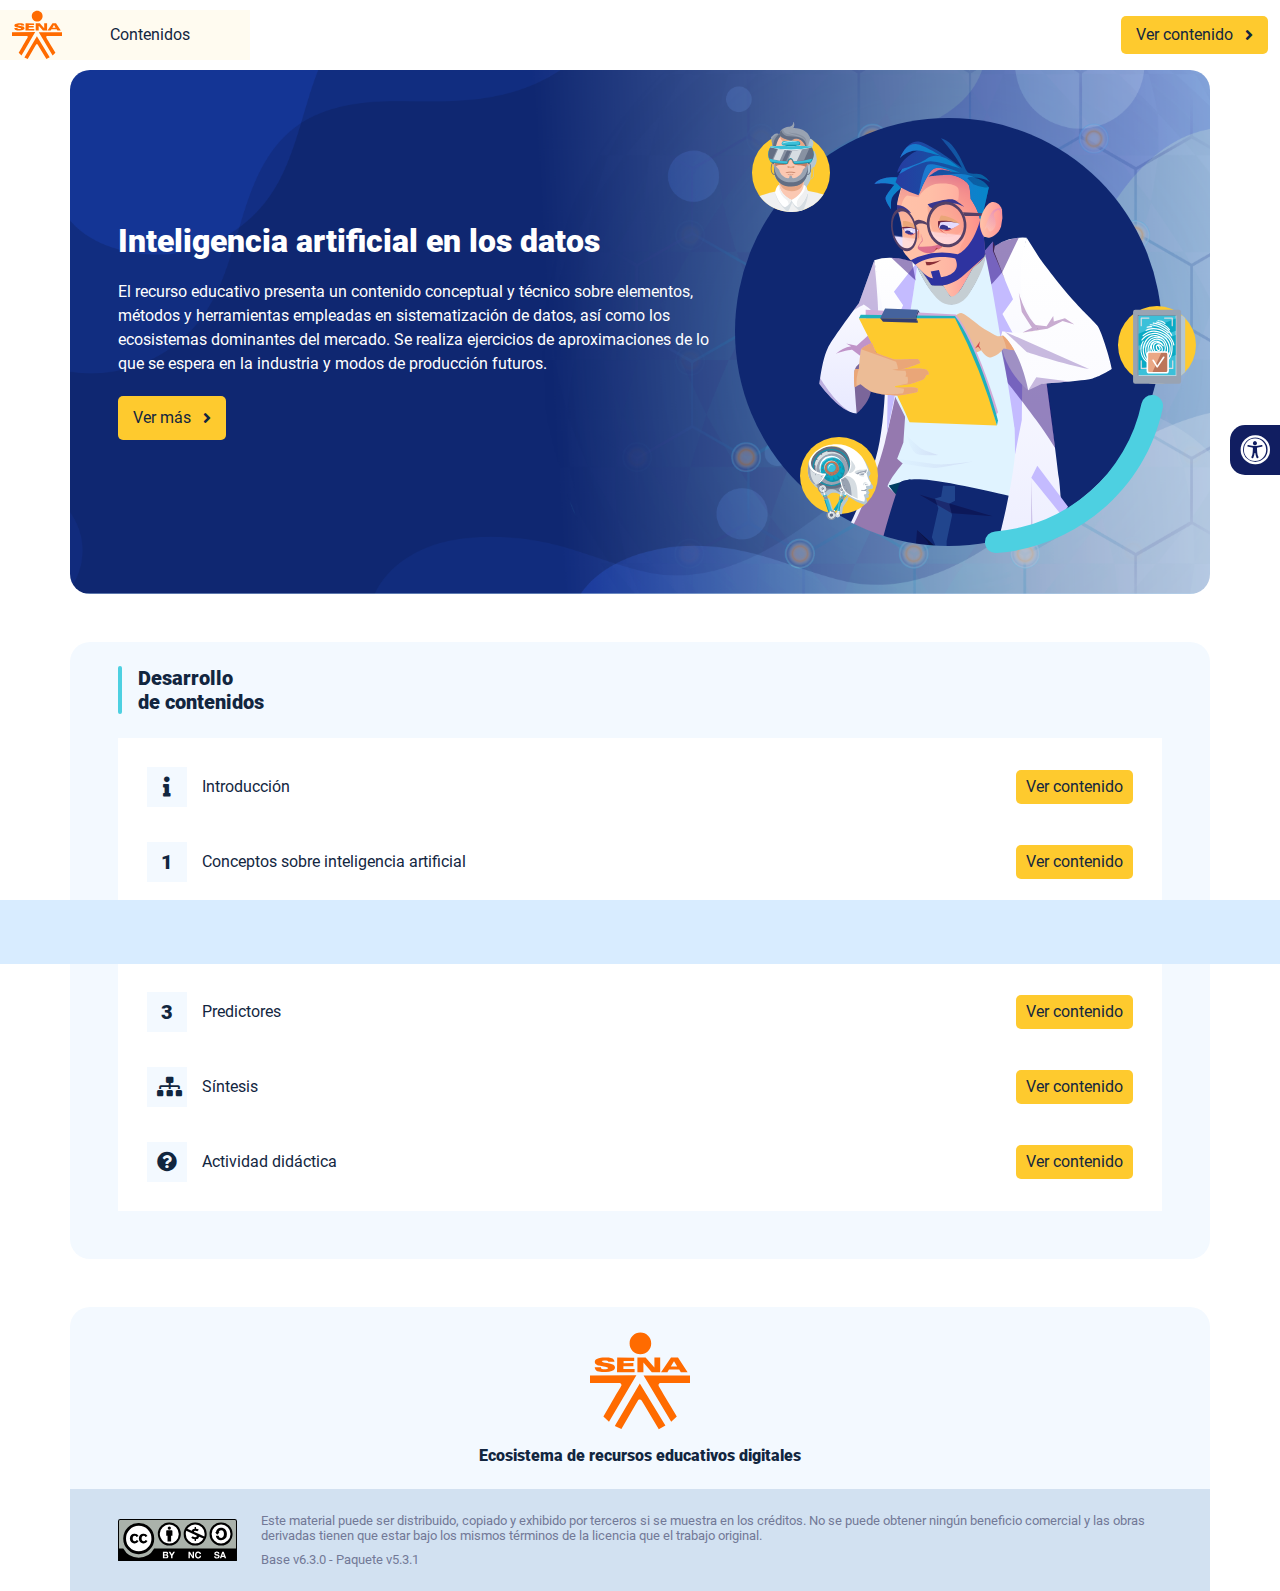
<file: index.html>
<!DOCTYPE html><html lang=""><head><meta charset="utf-8"><meta http-equiv="X-UA-Compatible" content="IE=edge"><meta name="viewport" content="width=device-width,initial-scale=1"><link rel="icon" href="favicon.ico"><title>Inteligencia artificial en los datos</title><link href="css/chunk-0c047e41.3babef71.css" rel="prefetch"><link href="css/chunk-25b302c8.3babef71.css" rel="prefetch"><link href="css/chunk-26fc7596.3babef71.css" rel="prefetch"><link href="css/chunk-2d2747e2.3babef71.css" rel="prefetch"><link href="css/chunk-32334cb6.3babef71.css" rel="prefetch"><link href="css/chunk-3c57cd7b.3babef71.css" rel="prefetch"><link href="css/chunk-4f2d402a.3babef71.css" rel="prefetch"><link href="css/chunk-4fde0a08.14d1f3e8.css" rel="prefetch"><link href="css/chunk-515a8379.c39f52fe.css" rel="prefetch"><link href="css/chunk-59974754.35b37f26.css" rel="prefetch"><link href="css/chunk-6e1e538a.126808df.css" rel="prefetch"><link href="css/chunk-766a929b.5d189089.css" rel="prefetch"><link href="css/chunk-f2df7d2c.3babef71.css" rel="prefetch"><link href="css/comple.ea2f2fe1.css" rel="prefetch"><link href="css/creditos.f69187cc.css" rel="prefetch"><link href="css/glosario.350cff4e.css" rel="prefetch"><link href="css/referencias.f56d008b.css" rel="prefetch"><link href="js/actividad.3c9ba2f0.js" rel="prefetch"><link href="js/chunk-0206bfa0.aceaceeb.js" rel="prefetch"><link href="js/chunk-0c047e41.b1d36135.js" rel="prefetch"><link href="js/chunk-13a6037e.77e10910.js" rel="prefetch"><link href="js/chunk-18f95272.c3fff06b.js" rel="prefetch"><link href="js/chunk-25b302c8.50a4e4be.js" rel="prefetch"><link href="js/chunk-26fc7596.3f2b003f.js" rel="prefetch"><link href="js/chunk-2c06842c.cf0b8708.js" rel="prefetch"><link href="js/chunk-2d0e96ec.2bc718f4.js" rel="prefetch"><link href="js/chunk-2d208d90.41e45e01.js" rel="prefetch"><link href="js/chunk-2d21d0e2.7d34f04e.js" rel="prefetch"><link href="js/chunk-2d22c123.697a0c8d.js" rel="prefetch"><link href="js/chunk-2d2747e2.c34510a6.js" rel="prefetch"><link href="js/chunk-2e80bb9a.0cd264fe.js" rel="prefetch"><link href="js/chunk-319206de.df48974a.js" rel="prefetch"><link href="js/chunk-32334cb6.fc337bc5.js" rel="prefetch"><link href="js/chunk-3c57cd7b.2b231186.js" rel="prefetch"><link href="js/chunk-3d6834f6.95b3dbb3.js" rel="prefetch"><link href="js/chunk-4cdd78c0.15a5e443.js" rel="prefetch"><link href="js/chunk-4f2d402a.8c79c008.js" rel="prefetch"><link href="js/chunk-4fde0a08.438ec1de.js" rel="prefetch"><link href="js/chunk-515a8379.1bbac084.js" rel="prefetch"><link href="js/chunk-53ccb27e.8500f303.js" rel="prefetch"><link href="js/chunk-55d286b8.998455ee.js" rel="prefetch"><link href="js/chunk-59974754.9815f936.js" rel="prefetch"><link href="js/chunk-6e1e538a.e450b8d5.js" rel="prefetch"><link href="js/chunk-766a929b.f8359263.js" rel="prefetch"><link href="js/chunk-c796899c.1a79056f.js" rel="prefetch"><link href="js/chunk-e8a7823a.8f0d5576.js" rel="prefetch"><link href="js/chunk-f2df7d2c.1fc5754b.js" rel="prefetch"><link href="js/chunk-fde47172.2cf37c35.js" rel="prefetch"><link href="js/comple.11652dcf.js" rel="prefetch"><link href="js/creditos.bf37a607.js" rel="prefetch"><link href="js/glosario.952232c2.js" rel="prefetch"><link href="js/intro.a43af81a.js" rel="prefetch"><link href="js/referencias.4101dd3e.js" rel="prefetch"><link href="js/sintesis.4c336a7d.js" rel="prefetch"><link href="js/tema1.49d3e0f3.js" rel="prefetch"><link href="js/tema2.f3611651.js" rel="prefetch"><link href="js/tema3.d50746ed.js" rel="prefetch"><link href="css/app.0a48b3ee.css" rel="preload" as="style"><link href="css/chunk-vendors.f09ca114.css" rel="preload" as="style"><link href="js/app.053e42c9.js" rel="preload" as="script"><link href="js/chunk-vendors.c3ed96c8.js" rel="preload" as="script"><link href="css/chunk-vendors.f09ca114.css" rel="stylesheet"><link href="css/app.0a48b3ee.css" rel="stylesheet"></head><body><noscript><strong>We're sorry but Inteligencia artificial en los datos doesn't work properly without JavaScript enabled. Please enable it to continue.</strong></noscript><div id="app"></div><script src="js/chunk-vendors.c3ed96c8.js"></script><script src="js/app.053e42c9.js"></script></body></html>
</file>
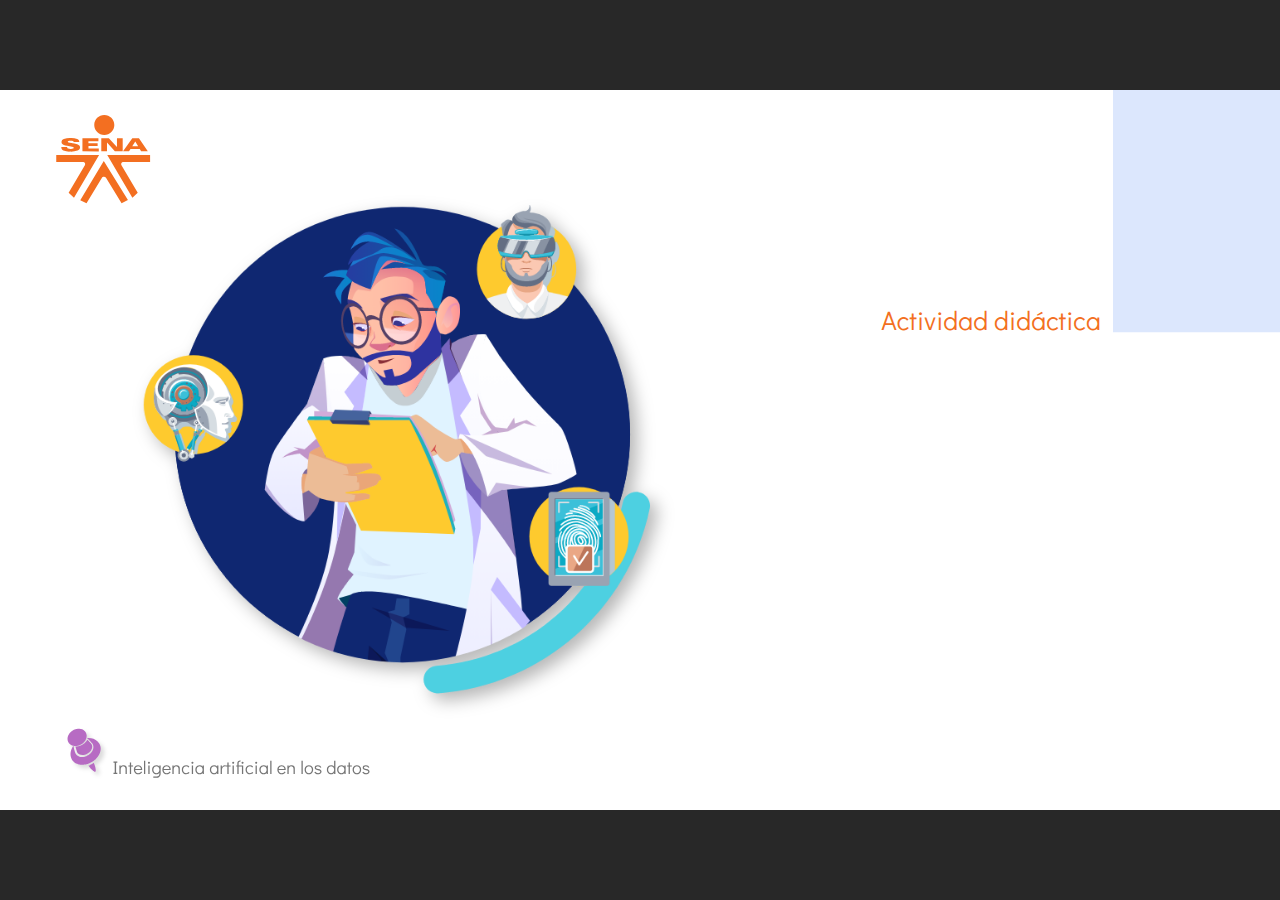
<file: actividades/story.html>
﻿<!doctype html>
<html lang="es">
<head>
  <meta charset="utf-8">
  <!-- Creado con Storyline 360 - http://www.articulate.com  -->
  <!-- version: 3.68.28887.0 -->
  <title>CF11 # 228131</title>
  <meta http-equiv="x-ua-compatible" content="IE=edge"/>
  <meta name="viewport" content="width=device-width,initial-scale=1,user-scalable=no,shrink-to-fit=no,minimal-ui"/>
  <meta name="apple-mobile-web-app-capable" content="yes"/>
  <style>
    html, body { height: 100%; padding: 0; margin: 0 }
    #app { height: 100%; width: 100%; }
  </style>

  <script>
    window.DS = {};
    window.globals = {
      DATA_PATH_BASE: '',
      HAS_FRAME: true,
      HAS_SLIDE: true,

      lmsPresent: false,
      tinCanPresent: false,
      cmi5Present: false,
      aoSupport: false,
      scale: 'noscale',
      captureRc: false,
      browserSize: 'optimal',
      bgColor: '#282828',
      features: 'AccessibleVideo,FullScreenToggle,InsertSvgPicture,LayerPresentAsDialog,MultipleQuizTracking,QuestionCorrectVariable,UpdatedThemeEditor',
      themeName: 'unified',
      preloaderColor: '#FFFFFF',
      suppressAnalytics: false,
      productChannel: 'stable',
      publishSource: 'storyline',
      aid: 'aid|4e7b806c-d595-4a58-ba69-3a0a437a7a04',
      cid: 'c576e948-2d4e-4c11-8bbb-6d5d235f3a45',
      playerVersion: '3.68.28887.0',
      publishTimestamp: '2022-11-02T02:00:51.1347243Z',
      maxIosVideoElements: 10,
      connectionSettings: { },

      
      parseParams: function(qs) {
        if (window.globals.parsedParams != null) {
          return window.globals.parsedParams;
        }
        qs = (qs || window.location.search.substr(1)).split('+').join(' ');
        var params = {},
            tokens,
            re = /[?&]?([^=]+)=([^&]*)/g;

        while (tokens = re.exec(qs)) {
          params[decodeURIComponent(tokens[1]).trim()] =
            decodeURIComponent(tokens[2]).trim();
        }
        window.globals.parsedParams = params;
        return params;
      }

    };
  </script>
  <script>
    var isIe11 = ('ActiveXObject' in window || window.MSBlobBuilder != null)
      && window.msCrypto != null && !window.ActiveXObject;
    if (isIe11) {
      window.globals.unsupportedBrowser = true;
      document.write(atob('[base64]'));
    }
  </script>
  
  <script>window.THREE = { };</script>
  
</head>
<body style="background: #282828" class="cs-HTML theme-unified">
  <!-- 360 -->
  <script>!function(e){var i=/iPhone/i,o=/iPod/i,n=/iPad/i,t=/(?=.*\bAndroid\b)(?=.*\bMobile\b)/i,d=/Android/i,s=/(?=.*\bAndroid\b)(?=.*\bSD4930UR\b)/i,b=/(?=.*\bAndroid\b)(?=.*\b(?:KFOT|KFTT|KFJWI|KFJWA|KFSOWI|KFTHWI|KFTHWA|KFAPWI|KFAPWA|KFARWI|KFASWI|KFSAWI|KFSAWA)\b)/i,r=/IEMobile/i,h=/(?=.*\bWindows\b)(?=.*\bARM\b)/i,a=/BlackBerry/i,l=/BB10/i,p=/Opera Mini/i,f=/(CriOS|Chrome)(?=.*\bMobile\b)/i,u=/(?=.*\bFirefox\b)(?=.*\bMobile\b)/i,c=new RegExp("(?:Nexus 7|BNTV250|Kindle Fire|Silk|GT-P1000)","i"),w=function(e,i){return e.test(i)},A=function(e){var A=e||navigator.userAgent,v=A.split("[FBAN");if(void 0!==v[1]&&(A=v[0]),this.apple={phone:w(i,A),ipod:w(o,A),tablet:!w(i,A)&&w(n,A),device:w(i,A)||w(o,A)||w(n,A)},this.amazon={phone:w(s,A),tablet:!w(s,A)&&w(b,A),device:w(s,A)||w(b,A)},this.android={phone:w(s,A)||w(t,A),tablet:!w(s,A)&&!w(t,A)&&(w(b,A)||w(d,A)),device:w(s,A)||w(b,A)||w(t,A)||w(d,A)},this.windows={phone:w(r,A),tablet:w(h,A),device:w(r,A)||w(h,A)},this.other={blackberry:w(a,A),blackberry10:w(l,A),opera:w(p,A),firefox:w(u,A),chrome:w(f,A),device:w(a,A)||w(l,A)||w(p,A)||w(u,A)||w(f,A)},this.seven_inch=w(c,A),this.any=this.apple.device||this.android.device||this.windows.device||this.other.device||this.seven_inch,this.phone=this.apple.phone||this.android.phone||this.windows.phone,this.tablet=this.apple.tablet||this.android.tablet||this.windows.tablet,"undefined"==typeof window)return this},v=function(){var e=new A;return e.Class=A,e};"undefined"!=typeof module&&module.exports&&"undefined"==typeof window?module.exports=A:"undefined"!=typeof module&&module.exports&&"undefined"!=typeof window?module.exports=v():"function"==typeof define&&define.amd?define("isMobile",[],e.isMobile=v()):e.isMobile=v()}(this);
    window.isMobile.apple.tablet = window.isMobile.apple.tablet ||
      (navigator.platform === 'MacIntel' && navigator.maxTouchPoints > 1);
    window.isMobile.apple.device = window.isMobile.apple.device || window.isMobile.apple.tablet;
    window.isMobile.tablet = window.isMobile.tablet || window.isMobile.apple.tablet;
    window.isMobile.any = window.isMobile.any || window.isMobile.apple.tablet;
  </script>

  <div id="focus-sink" tabindex="-1"></div>

  <div id="preso"></div>
  <script>
    (function() {

      var classTypes = [ 'desktop', 'mobile', 'phone', 'tablet' ];

      var addDeviceClasses = function(prefix, testObj) {
        var curr, i;
        for (i = 0; i < classTypes.length; i++) {
          curr = classTypes[i];
          if (testObj[curr]) {
            document.body.classList.add(prefix + curr);
          }
        }
      };

      var params = window.globals.parseParams(),
          isDevicePreview = params.devicepreview === '1',
          isPhoneOverride = params.deviceType === 'phone' || (isDevicePreview && params.phone == '1'),
          isTabletOverride = (params.deviceType === 'tablet' || isDevicePreview) && !isPhoneOverride,
          isMobileOverride = isPhoneOverride || isTabletOverride;

      var deviceView = {
        desktop: !window.isMobile.any && !isMobileOverride,
        mobile: window.isMobile.any || isMobileOverride,
        phone: isPhoneOverride || (window.isMobile.phone && !isTabletOverride),
        tablet: isTabletOverride || window.isMobile.tablet
      };

      window.globals.deviceView = deviceView;
      window.isMobile.desktop = !window.isMobile.any;
      window.isMobile.mobile = window.isMobile.any;

      addDeviceClasses('view-', deviceView);

    })();
  </script>
  
  <script src='story_content/user.js' type=text/javascript></script>
  <div class="slide-loader"></div>

  <script>
    var doc = document, loader = doc.body.querySelector('.slide-loader'); [ 1, 2, 3 ].forEach(function(n) { var d = doc.createElement('div'); d.style.backgroundColor = window.globals.preloaderColor; d.classList.add('mobile-loader-dot'); d.classList.add('dot' + n); loader.appendChild(d); });
  </script>

  <div class="mobile-load-title-overlay" style="display: none">
    <div class="mobile-load-title">CF11 # 228131</div>
  </div>

  <div class="mobile-chrome-warning"></div>

  
<style>
  .warn-connection-dialog {
    display: none;
    background: transparent;
    pointer-events: none;
    position: fixed;
    left: 0;
    top: 0;
    width: 100%;
    height: 100%;
    z-index: 999;
  }

  .warn-connection-content {
    border-radius: 4px;
    background: white;
    border: 1px solid #E7E7E7;
    color: #333333;
    box-shadow: 0 2px 4px rgba(0, 0, 0, 0.25);
    transition: all 150ms ease-out;
    position: absolute;
    white-space: nowrap;
  }

  .view-phone.is-landscape .warn-connection-content {
    left: 23px;
    bottom: 23px;
  }

  .view-tablet.is-landscape .warn-connection-content {
    left: 50%;
    top: 20px;
    transform: translateX(-50%);
  }

  .is-portrait .warn-connection-content {
    transform: translate(-50%, calc(-100% - 15px));
  }

  .warn-connection-content p {
    display: inline-block;
    margin: 0 8px 0 0;
    line-height: 33px;
    font-size: 11px;
  }

  .warn-connection-content svg {
    position: relative;
    vertical-align: middle;
    margin: 0 2px 2px 8px;
  }

  .view-desktop .warn-connection-content {
    left: 1.5em;
    bottom: 1.5em;
  }

  .view-desktop .warn-connection-content p {
    font-size: 1.1em;
  }

  .is-offline .warn-connection-dialog {
    display: block;
  }

  .is-offline .cs-panel * {
    pointer-events: none !important;
  }

  .is-offline .cs-panel {
    pointer-events: all !important;
  }

  .is-offline #nav-controls * {
    pointer-events: none !important;
  }

  .is-offline #nav-controls {
    pointer-events: all !important;
  }
</style>

<div class="warn-connection-dialog">
  <div class="warn-connection-content">
    <svg width="17" height="15" viewBox="0 0 17 15" xmlns="http://www.w3.org/2000/svg">
      <path fill="#8F0000" stroke="white" d="M16.07,12.98 L15.88,12.23 L9.51,1.21 C8.97,0.26,7.6,0.26,7.06,1.21 L0.69,12.23 C0.15,13.16,0.81,14.36,1.91,14.36 H14.65 C15.47,14.36,16.05,13.7,16.07,12.98 Z"/>
      <path fill="white" stroke="white" d="M8.58,5.5 C8.35,5.28,8.5,5.35,8.21,5.32 C8.09,5.35,7.97,5.49,7.96,5.67 C7.97,5.79,7.98,5.92,7.98,6.04 L7.98,6.04 C7.99,6.17,8,6.31,8.01,6.43 L8.01,6.44 C8.03,6.92,8.06,7.41,8.09,7.9 L8.09,7.9 C8.12,8.39,8.14,8.88,8.17,9.37 C8.17,9.39,8.18,9.42,8.2,9.44 C8.23,9.46,8.25,9.47,8.28,9.47 C8.31,9.47,8.34,9.46,8.35,9.44 C8.37,9.43,8.38,9.4,8.39,9.35 L8.39,9.34 C8.39,9.24,8.4,9.15,8.4,9.05 L8.4,9.05 C8.41,8.96,8.41,8.86,8.42,8.75 C8.43,8.44,8.45,8.12,8.47,7.81 L8.47,7.81 C8.49,7.49,8.51,7.18,8.53,6.87 C8.55,6.46,8.56,6.05,8.59,5.64 L8.6,5.62 C8.6,5.57,8.59,5.53,8.58,5.5 L8.21,5.32 Z"/>
      <circle fill="white" stroke="white" cx="8.3" cy="11.35" r="0.3"/>
    </svg>
    <p>You are offline. Trying to reconnect...</p>
  </div>
</div>

<script>
  (function() {
    window.DS.connection = {
      warningShown: false,
      assets: {},
      loadingAssetGroup: false,
      retryDelay: 500
    };

    // @TODO this is POC code and can be cleaned up a bit more if we move forward
    // with the feature



    // The `window.globals.features` variable must be set in `webpack.dev.config` when testing locally - it is not enough
    // to have it in the data - but it must be set there as well.
    var useConnectionMessages = window.AbortController != null &&
      window.location.protocol != 'file:' &&
      window.globals.features.indexOf('ConnectionMessages') != -1;

    window.DS.connection.useConnectionMessages = useConnectionMessages

    var assetCount = 0;
    var checkLoadedId;
    var connectionSettings = window.globals.connectionSettings;

    if (useConnectionMessages && connectionSettings != null) {
      var contentEl = document.querySelector('.warn-connection-content');
      var messageEl = contentEl.querySelector('p')

      if (connectionSettings.useDarkTheme) {
        contentEl.style.borderColor = '#BABBBA';
        contentEl.style.backgroundColor = '#282828';
        contentEl.style.color = '#FFFFFF';
      }

      if (connectionSettings.message != null) {
        messageEl.textContent = window.decodeURIComponent(connectionSettings.message);
      }
    }

    function checkAssetsReady() {
      for (var i in DS.connection.assets) {
        if (!DS.connection.assets[i].success) {
          return false;
        }
      }
      return true;
    }

    function stopAssetGroup() {
      if (!useConnectionMessages) { return; }

      assetCount = 0;

      DS.connection.oldAssetGroup = DS.connection.assets;
      DS.connection.assets = {};
      DS.connection.loadingAssetGroup = false;
      clearInterval(checkLoadedId);
    }

    function startAssetGroup() {
      if (!useConnectionMessages) { return; }
      var ticks = 0;
      clearInterval(checkLoadedId);
      checkLoadedId = setInterval(function() {
        var loaded = 0;
        if (assetCount === 0 && loaded === 0) {
          clearInterval(checkLoadedId);
          return;
        }

        for (var i in DS.connection.assets) {
          if (DS.connection.assets[i].success) {
            loaded++;
          }
        }

        if (assetCount === loaded && checkAssetsReady()) {
          for (var i in DS.connection.assets) {
            if (DS.connection.assets[i].action) {
              DS.connection.assets[i].action();
            }
          }
          hideWarning();
          stopAssetGroup();
        }
      }, 100)
    }

    function requiredAsset(url, action, retry, type) {
      if (!useConnectionMessages) { return; }
      if (DS.connection.assets[url]) { return; }

      DS.connection.assets[url] = {
        success: false, action: action, retry: retry, type: type
      };
      assetCount = Object.keys(DS.connection.assets).length;
      if (!DS.connection.loadingAssetGroup) {
        startAssetGroup();
      }
      DS.connection.loadingAssetGroup = true;
    }

    function assetLoaded(url) {
      if (!useConnectionMessages) { return; }
      if (DS.connection.assets[url]) {
        DS.connection.assets[url].success = true;
      }
    }

    function assetFailed(url) {
      if (!useConnectionMessages) { return; }
      if (!DS.connection.assets[url]) {
        if (/\.js$/.test(url)) {
          setTimeout(function() {
            if (DS.connection.lastSlideLoaded != null) {
              DS.connection.lastSlideLoaded();
            }
          }, DS.connection.retryDelay);
        }
        return;
      }
      if (!DS.connection.warningShown) { showWarning(); }
      if (DS.connection.assets[url].retry) {
        setTimeout(function() {
          if (!DS.connection.assets[url].success) {
            DS.connection.assets[url].retry()
          }
        }, DS.connection.retryDelay);
      }
    }

    function hideWarning() {
      document.body.classList.remove('is-offline');
      DS.connection.warningShown = false;
    }
    DS.connection.hideWarning = hideWarning

    function showWarning(btn) {
      document.body.classList.add('is-offline')
      DS.connection.warningShown = true;
      updateWarningPosition();
    }

    function updateWarningPosition() {
      if (!DS.connection.warningShown) {
        return;
      }

      var isPortrait = document.body.classList.contains('is-portrait');
      var warningEl = document.querySelector('.warn-connection-content');

      if (isPortrait) {
        var slide = document.querySelector('.primary-slide');
        var slideRect = slide.getBoundingClientRect();

        warningEl.style.top = `${slideRect.top}px`
        warningEl.style.left = `${slideRect.left + slideRect.width / 2}px`
      } else {
        warningEl.style.top = null;
        warningEl.style.left = null;
      }

      window.requestAnimationFrame(updateWarningPosition);
    }

    // these will all be noops if the feature flag isn't set in
    // the data and `window.globals.features`
    DS.connection.requiredAsset = requiredAsset;
    DS.connection.assetLoaded = assetLoaded;
    DS.connection.assetFailed = assetFailed;
    DS.connection.stopAssetGroup = stopAssetGroup;
    DS.connection.startAssetGroup = startAssetGroup;
  })();
</script>


  <script>
    
    if (window.autoSpider && window.vInterfaceObject) {
      document.querySelector('.mobile-load-title-overlay').style.display = 'none';
    }
  </script>

  

  <link rel="stylesheet" href="html5/data/css/output.min.css" data-noprefix/>
</body>
<script src="html5/lib/scripts/bootstrapper.min.js"></script>
</html>
</file>
<file: css/chunk-0c047e41.3babef71.css>
.actividad[data-v-22adfd6b]{background-color:#f2f2f2}.horizontal-scroll__wrapper[data-v-22adfd6b]{overflow:hidden}.horizontal-scroll[data-v-22adfd6b]{display:flex;transition:transform .5s ease-in-out;align-items:center;flex-wrap:nowrap}.horizontal-scroll[data-v-22adfd6b]:not(.row){width:100%}.horizontal-scroll--item-fw[data-v-22adfd6b]>div{flex-grow:0;flex-shrink:0;width:100%;margin:0!important}
</file>
<file: css/chunk-25b302c8.3babef71.css>
.actividad[data-v-22adfd6b]{background-color:#f2f2f2}.horizontal-scroll__wrapper[data-v-22adfd6b]{overflow:hidden}.horizontal-scroll[data-v-22adfd6b]{display:flex;transition:transform .5s ease-in-out;align-items:center;flex-wrap:nowrap}.horizontal-scroll[data-v-22adfd6b]:not(.row){width:100%}.horizontal-scroll--item-fw[data-v-22adfd6b]>div{flex-grow:0;flex-shrink:0;width:100%;margin:0!important}
</file>
<file: css/chunk-26fc7596.3babef71.css>
.actividad[data-v-22adfd6b]{background-color:#f2f2f2}.horizontal-scroll__wrapper[data-v-22adfd6b]{overflow:hidden}.horizontal-scroll[data-v-22adfd6b]{display:flex;transition:transform .5s ease-in-out;align-items:center;flex-wrap:nowrap}.horizontal-scroll[data-v-22adfd6b]:not(.row){width:100%}.horizontal-scroll--item-fw[data-v-22adfd6b]>div{flex-grow:0;flex-shrink:0;width:100%;margin:0!important}
</file>
<file: css/chunk-2d2747e2.3babef71.css>
.actividad[data-v-22adfd6b]{background-color:#f2f2f2}.horizontal-scroll__wrapper[data-v-22adfd6b]{overflow:hidden}.horizontal-scroll[data-v-22adfd6b]{display:flex;transition:transform .5s ease-in-out;align-items:center;flex-wrap:nowrap}.horizontal-scroll[data-v-22adfd6b]:not(.row){width:100%}.horizontal-scroll--item-fw[data-v-22adfd6b]>div{flex-grow:0;flex-shrink:0;width:100%;margin:0!important}
</file>
<file: css/chunk-32334cb6.3babef71.css>
.actividad[data-v-22adfd6b]{background-color:#f2f2f2}.horizontal-scroll__wrapper[data-v-22adfd6b]{overflow:hidden}.horizontal-scroll[data-v-22adfd6b]{display:flex;transition:transform .5s ease-in-out;align-items:center;flex-wrap:nowrap}.horizontal-scroll[data-v-22adfd6b]:not(.row){width:100%}.horizontal-scroll--item-fw[data-v-22adfd6b]>div{flex-grow:0;flex-shrink:0;width:100%;margin:0!important}
</file>
<file: css/chunk-3c57cd7b.3babef71.css>
.actividad[data-v-22adfd6b]{background-color:#f2f2f2}.horizontal-scroll__wrapper[data-v-22adfd6b]{overflow:hidden}.horizontal-scroll[data-v-22adfd6b]{display:flex;transition:transform .5s ease-in-out;align-items:center;flex-wrap:nowrap}.horizontal-scroll[data-v-22adfd6b]:not(.row){width:100%}.horizontal-scroll--item-fw[data-v-22adfd6b]>div{flex-grow:0;flex-shrink:0;width:100%;margin:0!important}
</file>
<file: css/chunk-4f2d402a.3babef71.css>
.actividad[data-v-22adfd6b]{background-color:#f2f2f2}.horizontal-scroll__wrapper[data-v-22adfd6b]{overflow:hidden}.horizontal-scroll[data-v-22adfd6b]{display:flex;transition:transform .5s ease-in-out;align-items:center;flex-wrap:nowrap}.horizontal-scroll[data-v-22adfd6b]:not(.row){width:100%}.horizontal-scroll--item-fw[data-v-22adfd6b]>div{flex-grow:0;flex-shrink:0;width:100%;margin:0!important}
</file>
<file: css/chunk-4fde0a08.14d1f3e8.css>
.actividad[data-v-a108b06a]{background-color:#f2f2f2}.header[data-v-a108b06a]{position:sticky;top:0;padding-top:10px;padding-bottom:10px;background-color:#fff;z-index:10010;line-height:1.1em}.header__logo[data-v-a108b06a]{width:50px}@media (max-width:576px){.header__componente-formativo[data-v-a108b06a]{font-size:.8em}}.header__menu[data-v-a108b06a]{cursor:pointer}.header__menu span[data-v-a108b06a]{font-size:.7em;display:block;line-height:1em;text-align:center;color:#111e61}.header__menu__btn[data-v-a108b06a]{width:30px;height:30px;position:relative;margin-bottom:4px}.header__menu__btn .line-1[data-v-a108b06a],.header__menu__btn .line-2[data-v-a108b06a],.header__menu__btn .line-3[data-v-a108b06a]{height:4px;width:30px;background-color:#111e61;transform-origin:center center;position:absolute;left:0;border-radius:2px}.header__menu__btn .line-1[data-v-a108b06a]{top:4px;-webkit-animation:line-1-inactive-data-v-a108b06a .5s ease-in-out forwards;animation:line-1-inactive-data-v-a108b06a .5s ease-in-out forwards}.header__menu__btn .line-2[data-v-a108b06a]{top:13px;-webkit-animation:line-2-inactive-data-v-a108b06a .5s ease-in-out forwards;animation:line-2-inactive-data-v-a108b06a .5s ease-in-out forwards}.header__menu__btn .line-3[data-v-a108b06a]{top:22px;-webkit-animation:line-3-inactive-data-v-a108b06a .5s ease-in-out forwards;animation:line-3-inactive-data-v-a108b06a .5s ease-in-out forwards}.header__menu__btn[data-v-a108b06a]:hover{cursor:pointer}.header__menu__btn--open .line-1[data-v-a108b06a]{-webkit-animation:line-1-active-data-v-a108b06a .5s ease-in-out forwards;animation:line-1-active-data-v-a108b06a .5s ease-in-out forwards}.header__menu__btn--open .line-2[data-v-a108b06a]{-webkit-animation:line-2-active-data-v-a108b06a .5s ease-in-out forwards;animation:line-2-active-data-v-a108b06a .5s ease-in-out forwards}.header__menu__btn--open .line-3[data-v-a108b06a]{-webkit-animation:line-3-active-data-v-a108b06a .5s ease-in-out forwards;animation:line-3-active-data-v-a108b06a .5s ease-in-out forwards}@-webkit-keyframes line-1-active-data-v-a108b06a{0%{transform:translate(0) rotate(0)}50%{transform:translateY(9px) rotate(0)}to{transform:translateY(9px) rotate(45deg)}}@keyframes line-1-active-data-v-a108b06a{0%{transform:translate(0) rotate(0)}50%{transform:translateY(9px) rotate(0)}to{transform:translateY(9px) rotate(45deg)}}@-webkit-keyframes line-2-active-data-v-a108b06a{0%{transform:scale(1)}to{transform:scale(0)}}@keyframes line-2-active-data-v-a108b06a{0%{transform:scale(1)}to{transform:scale(0)}}@-webkit-keyframes line-3-active-data-v-a108b06a{0%{transform:translate(0) rotate(0)}50%{transform:translateY(-9px) rotate(0)}to{transform:translateY(-9px) rotate(-45deg)}}@keyframes line-3-active-data-v-a108b06a{0%{transform:translate(0) rotate(0)}50%{transform:translateY(-9px) rotate(0)}to{transform:translateY(-9px) rotate(-45deg)}}@-webkit-keyframes line-1-inactive-data-v-a108b06a{0%{transform:translateY(9px) rotate(45deg)}50%{transform:translateY(9px) rotate(0)}to{transform:translate(0) rotate(0)}}@keyframes line-1-inactive-data-v-a108b06a{0%{transform:translateY(9px) rotate(45deg)}50%{transform:translateY(9px) rotate(0)}to{transform:translate(0) rotate(0)}}@-webkit-keyframes line-2-inactive-data-v-a108b06a{0%{transform:scale(0)}to{transform:scale(1)}}@keyframes line-2-inactive-data-v-a108b06a{0%{transform:scale(0)}to{transform:scale(1)}}@-webkit-keyframes line-3-inactive-data-v-a108b06a{0%{transform:translateY(-9px) rotate(-45deg)}50%{transform:translateY(-9px) rotate(0)}to{transform:translate(0) rotate(0)}}@keyframes line-3-inactive-data-v-a108b06a{0%{transform:translateY(-9px) rotate(-45deg)}50%{transform:translateY(-9px) rotate(0)}to{transform:translate(0) rotate(0)}}
</file>
<file: css/chunk-515a8379.c39f52fe.css>
.actividad{background-color:#f2f2f2}.banner-interno{position:relative}.banner-interno__fondo{position:absolute;top:0;bottom:-50px;left:0;right:0;background-color:#bddcf6;background-size:cover;background-position:50%}.banner-interno__titulo{display:flex;align-items:center}.banner-interno__titulo__icono{display:block;width:32px;height:32px;border-radius:50%;background-color:#fff;position:relative}.banner-interno__titulo__icono i{color:#bddcf6;position:absolute;left:50%;top:50%;transform:translate(-50%,-50%)}.banner-interno__titulo h1,.banner-interno__titulo h2,.banner-interno__titulo h3,.banner-interno__titulo h4,.banner-interno__titulo h5,.banner-interno__titulo h6{color:#fff;line-height:1.1em}
</file>
<file: css/chunk-59974754.35b37f26.css>
.actividad{background-color:#f2f2f2}.aside-menu{position:sticky;top:70px;flex:0 0 0;width:0;min-height:calc(100vh - 70px);max-height:calc(100vh - 70px);background-color:#f3f9ff;transition:flex .5s ease-in-out,width .5s ease-in-out;overflow-x:hidden;z-index:100001}.aside-menu a{color:#111e61}.aside-menu--open{flex:0 0 300px;width:300px}.aside-menu__content{width:300px;display:flex;flex-direction:column;justify-content:space-between;min-height:calc(100vh - 70px);max-height:calc(100vh - 70px);border-right:1px solid #d8ecff}@media (max-height:800px){.aside-menu__content{min-height:800px;max-height:800px;overflow-y:auto}}.aside-menu__header{padding:10px;text-align:center;background-color:#d8ecff}.aside-menu__header h4{margin:0}.aside-menu__menu{overflow-y:auto;flex-grow:1;list-style:none;padding-left:0;margin-bottom:0}.aside-menu__menu__item--active .aside-menu__menu__item__lnk,.aside-menu__menu__item--active .aside-menu__sec-menu__item__lnk{background-color:#d8ecff;font-weight:700}.aside-menu__menu__item--sub-menu:hover,.aside-menu__menu__item:hover,.aside-menu__sec-menu__item:hover{background-color:#d8ecff}.aside-menu__menu__item--sub-menu{padding-left:10px}.aside-menu__menu__item--sub-menu--active .aside-menu__menu__item__lnk,.aside-menu__menu__item--sub-menu--active .aside-menu__sec-menu__item__lnk{background-color:#d8ecff;font-weight:700;position:relative}.aside-menu__menu__item--sub-menu--active .aside-menu__menu__item__lnk:before,.aside-menu__menu__item--sub-menu--active .aside-menu__sec-menu__item__lnk:before{content:"";display:block;position:absolute;left:0;bottom:0;top:0;width:4px;border-radius:2px;background-color:#4dd0e1}.aside-menu__menu__item__lnk,.aside-menu__sec-menu__item__lnk{display:flex;align-items:center;padding:10px 15px;line-height:1.1em}.aside-menu__menu__item__lnk i,.aside-menu__menu__item__lnk span,.aside-menu__sec-menu__item__lnk i,.aside-menu__sec-menu__item__lnk span{margin-right:10px}.aside-menu__menu__item__lnk i:last-child,.aside-menu__menu__item__lnk span:last-child,.aside-menu__sec-menu__item__lnk i:last-child,.aside-menu__sec-menu__item__lnk span:last-child{margin-right:0}.aside-menu__sec-menu{background-color:#d8ecff;padding:10px 0;flex-shrink:0;margin-bottom:0}.aside-menu__sec-menu__item{padding:10px 15px}.aside-menu__sec-menu__item__lnk{padding:0;border-radius:1em}.aside-menu__sec-menu__item__lnk i{display:block;width:2em;height:2em;padding:.5em 0;text-align:center;background-color:#fff;border-radius:50%}.aside-menu__sec-menu__item__lnk:hover{background-color:#fff}@media (max-width:992px){.aside-menu{position:fixed;top:70px}}@media (max-width:576px){.aside-menu__sec-menu{padding-bottom:110px}}
</file>
<file: css/chunk-6e1e538a.126808df.css>
.actividad[data-v-4f6b7c58]{background-color:#f2f2f2}.accesibilidad[data-v-4f6b7c58]{position:fixed;right:0;top:50vh;height:50px;background-color:#111e61;border-top-left-radius:15px;border-bottom-left-radius:15px;transform:translateY(-50%) translateX(100%) translateX(-50px);overflow:hidden;transition:transform .3s ease-in-out,height .3s ease-in-out}.accesibilidad[data-v-4f6b7c58]:hover{transform:translateY(-50%) translateX(0);height:12.75rem}.accesibilidad [data-v-4f6b7c58]{color:#fff}.accesibilidad__menu__content .accesibilidad__menu__item[data-v-4f6b7c58]{cursor:pointer}.accesibilidad__menu__content .accesibilidad__menu__item[data-v-4f6b7c58]:hover{background-color:#273685}.accesibilidad__menu__content .accesibilidad__menu__item[data-v-4f6b7c58]:last-child{border:none}.accesibilidad__menu__item[data-v-4f6b7c58]{display:flex;align-items:center;padding:10px;border-bottom:1px solid #273685;line-height:1em;-webkit-user-select:none;-moz-user-select:none;-ms-user-select:none;user-select:none}.accesibilidad__menu i[data-v-4f6b7c58]{font-size:30px;font-style:normal;margin-right:10px;line-height:1em}.accesibilidad__menu img[data-v-4f6b7c58]{width:30px;margin-right:10px}
</file>
<file: css/chunk-766a929b.5d189089.css>
.actividad{background-color:#f2f2f2}.barra-avance{display:flex;align-items:center;justify-content:space-between;position:fixed;bottom:0;left:0;width:100%;padding:10px;background-color:#d8ecff;transition:transform .5s ease-in-out;z-index:100000}.barra-avance__barra{margin:0 20px;flex:1;position:relative;max-width:800px}.barra-avance__barra--amarilla,.barra-avance__barra--blanca{height:4px}.barra-avance__barra--amarilla:after,.barra-avance__barra--amarilla:before,.barra-avance__barra--blanca:after,.barra-avance__barra--blanca:before{content:"";display:block;width:10px;height:10px;border-radius:50%;position:absolute;top:50%}.barra-avance__barra--amarilla:before,.barra-avance__barra--blanca:before{left:0;transform:translate(-50%,-50%)}.barra-avance__barra--amarilla:after,.barra-avance__barra--blanca:after{right:0;transform:translate(50%,-50%)}.barra-avance__barra--blanca,.barra-avance__barra--blanca:after,.barra-avance__barra--blanca:before{background-color:#fff}.barra-avance__barra--amarilla{position:absolute;width:100%;top:0;background-color:#feca2e}.barra-avance__barra--amarilla:after,.barra-avance__barra--amarilla:before{background-color:#feca2e}.barra-avance__boton--regresar{background-color:#b0c0d2}.barra-avance__boton--regresar span{color:#111e61!important}.barra-avance__boton--disable{opacity:0;pointer-events:none}.barra-avance--open{transform:translateY(0)}.barra-avance--close{transform:translateY(100%)}
</file>
<file: css/chunk-f2df7d2c.3babef71.css>
.actividad[data-v-22adfd6b]{background-color:#f2f2f2}.horizontal-scroll__wrapper[data-v-22adfd6b]{overflow:hidden}.horizontal-scroll[data-v-22adfd6b]{display:flex;transition:transform .5s ease-in-out;align-items:center;flex-wrap:nowrap}.horizontal-scroll[data-v-22adfd6b]:not(.row){width:100%}.horizontal-scroll--item-fw[data-v-22adfd6b]>div{flex-grow:0;flex-shrink:0;width:100%;margin:0!important}
</file>
<file: css/comple.ea2f2fe1.css>
.banner-interno{position:relative}.banner-interno__fondo{position:absolute;top:0;bottom:-50px;left:0;right:0;background-color:#bddcf6;background-size:cover;background-position:50%}.banner-interno__titulo{display:flex;align-items:center}.banner-interno__titulo__icono{display:block;width:32px;height:32px;border-radius:50%;background-color:#fff;position:relative}.banner-interno__titulo__icono i{color:#bddcf6;position:absolute;left:50%;top:50%;transform:translate(-50%,-50%)}.banner-interno__titulo h1,.banner-interno__titulo h2,.banner-interno__titulo h3,.banner-interno__titulo h4,.banner-interno__titulo h5,.banner-interno__titulo h6{color:#fff;line-height:1.1em}.actividad{background-color:#f2f2f2}.complementario__enlaces{display:flex;justify-content:center;flex-wrap:wrap}.complementario__enlaces a{margin:0 5px}.complementario__btn{font-size:1.5em;line-height:1em}table{width:calc(100% - 1px);min-width:800px}table thead{background-color:#d8ecff}table thead th{border-color:#d8ecff}table td,table th{padding:25px 20px;text-align:center}
</file>
<file: css/creditos.f69187cc.css>
.banner-interno{position:relative}.banner-interno__fondo{position:absolute;top:0;bottom:-50px;left:0;right:0;background-color:#bddcf6;background-size:cover;background-position:50%}.banner-interno__titulo{display:flex;align-items:center}.banner-interno__titulo__icono{display:block;width:32px;height:32px;border-radius:50%;background-color:#fff;position:relative}.banner-interno__titulo__icono i{color:#bddcf6;position:absolute;left:50%;top:50%;transform:translate(-50%,-50%)}.banner-interno__titulo h1,.banner-interno__titulo h2,.banner-interno__titulo h3,.banner-interno__titulo h4,.banner-interno__titulo h5,.banner-interno__titulo h6{color:#fff;line-height:1.1em}.actividad{background-color:#f2f2f2}.creditos-vista .tarjeta.credito{background-color:#d2e1f1}.creditos{color:#727997;overflow-x:auto}.creditos__item{min-width:490px}.creditos p{line-height:1.3em;margin-bottom:0;color:#727997}.creditos__titulo{font-weight:700;background-color:#d2e1f1;padding:5px 10px;border-top-radius:5px;border-top-left-radius:5px;border-top-right-radius:5px}.creditos table td,.creditos table th{border-color:#d2e1f1}
</file>
<file: css/glosario.350cff4e.css>
.banner-interno{position:relative}.banner-interno__fondo{position:absolute;top:0;bottom:-50px;left:0;right:0;background-color:#bddcf6;background-size:cover;background-position:50%}.banner-interno__titulo{display:flex;align-items:center}.banner-interno__titulo__icono{display:block;width:32px;height:32px;border-radius:50%;background-color:#fff;position:relative}.banner-interno__titulo__icono i{color:#bddcf6;position:absolute;left:50%;top:50%;transform:translate(-50%,-50%)}.banner-interno__titulo h1,.banner-interno__titulo h2,.banner-interno__titulo h3,.banner-interno__titulo h4,.banner-interno__titulo h5,.banner-interno__titulo h6{color:#fff;line-height:1.1em}.actividad{background-color:#f2f2f2}.glosario__letra-item{display:flex}.glosario__letra-item__texto{padding-top:5px}.glosario__letra-item__letra__icono{width:32px;height:32px;position:relative;line-height:1em;border-radius:50%;background-color:#d2e1f1}.glosario__letra-item__letra__icono span{position:absolute;left:50%;top:50%;transform:translate(-50%,-50%);font-size:1.1em;font-weight:900}
</file>
<file: css/referencias.f56d008b.css>
.banner-interno{position:relative}.banner-interno__fondo{position:absolute;top:0;bottom:-50px;left:0;right:0;background-color:#bddcf6;background-size:cover;background-position:50%}.banner-interno__titulo{display:flex;align-items:center}.banner-interno__titulo__icono{display:block;width:32px;height:32px;border-radius:50%;background-color:#fff;position:relative}.banner-interno__titulo__icono i{color:#bddcf6;position:absolute;left:50%;top:50%;transform:translate(-50%,-50%)}.banner-interno__titulo h1,.banner-interno__titulo h2,.banner-interno__titulo h3,.banner-interno__titulo h4,.banner-interno__titulo h5,.banner-interno__titulo h6{color:#fff;line-height:1.1em}.actividad{background-color:#f2f2f2}.referencias__item:last-child hr{display:none}.referencias__item a{color:#2196f3;text-decoration:underline;overflow-wrap:break-word}
</file>
<file: css/app.0a48b3ee.css>
*,:after,:before{box-sizing:inherit}html{height:100%;line-height:1.15;box-sizing:border-box;-webkit-font-smoothing:antialiased;-moz-osx-font-smoothing:grayscale;-webkit-text-size-adjust:100%;-ms-text-size-adjust:100%;text-rendering:optimizeLegibility}a,abbr,acronym,address,applet,article,aside,audio,b,big,blockquote,body,canvas,caption,center,cite,code,dd,del,details,dfn,div,dl,dt,em,embed,fieldset,figcaption,figure,footer,form,h1,h2,h3,h4,h5,h6,header,hgroup,html,i,iframe,img,ins,kbd,label,legend,li,mark,menu,nav,object,ol,output,p,pre,q,ruby,s,samp,section,small,span,strike,strong,sub,summary,sup,table,tbody,td,tfoot,th,thead,time,tr,tt,u,ul,var,video{margin:0;padding:0;border:0;outline:0;background:transparent;vertical-align:baseline}article,aside,details,figcaption,figure,footer,header,main,menu,nav,section,summary{display:block}[hidden],template{display:none}hr{box-sizing:content-box;height:0;border-bottom:1px solid #e8e8e8;border-left:0;border-right:0;border-top:0;margin:1.5em 0;overflow:visible}[hidden]{display:none}a{font-family:Roboto,sans-serif;font-size:1em;font-weight:400;text-decoration:none;color:#12263f;background-color:transparent;transition:all .15s ease-in-out;-webkit-text-decoration-skip:objects}a:active,a:hover{outline-width:0}a:active,a:focus,a:hover{color:#000}[type=button],[type=reset],[type=submit],button{-webkit-appearance:none;-moz-appearance:none;appearance:none;cursor:pointer;display:inline-block;vertical-align:middle;border:0;border-radius:5px;color:#12263f;background-color:#feca2e;font-family:Roboto,sans-serif;font-weight:400;font-size:1em;-webkit-font-smoothing:antialiased;line-height:1em;white-space:nowrap;text-decoration:none;text-transform:none;padding:.75em 1.5em;margin:0;-webkit-user-select:none;-moz-user-select:none;-ms-user-select:none;user-select:none;overflow:visible;transition:background-color .15s ease-in-out}[type=button]:focus,[type=button]:hover,[type=reset]:focus,[type=reset]:hover,[type=submit]:focus,[type=submit]:hover,button:focus,button:hover{background-color:#feca2e;color:#12263f}[type=button]:disabled,[type=reset]:disabled,[type=submit]:disabled,button:disabled{cursor:not-allowed;opacity:.5}[type=button]:disabled:hover,[type=reset]:disabled:hover,[type=submit]:disabled:hover,button:disabled:hover{background-color:#feca2e}input,select,textarea{margin:0;display:block;font-family:Roboto,sans-serif;font-size:16px}input{overflow:visible}[type=color],[type=date],[type=datetime-local],[type=datetime],[type=email],[type=month],[type=number],[type=password],[type=search],[type=tel],[type=text],[type=time],[type=url],[type=week],input:not([type]),select,select[multiple],textarea{background-color:#fff;border:1px solid #e8e8e8;border-radius:5px;box-shadow:inset 0 1px 3px rgba(0,0,0,.06);box-sizing:inherit;margin-bottom:.75em;padding:.5em;transition:border-color .15s ease-in-out;width:100%}[type=color]:hover,[type=date]:hover,[type=datetime-local]:hover,[type=datetime]:hover,[type=email]:hover,[type=month]:hover,[type=number]:hover,[type=password]:hover,[type=search]:hover,[type=tel]:hover,[type=text]:hover,[type=time]:hover,[type=url]:hover,[type=week]:hover,input:not([type]):hover,select:hover,select[multiple]:hover,textarea:hover{border-color:shade(#e8e8e8,20%)}[type=color]:focus,[type=date]:focus,[type=datetime-local]:focus,[type=datetime]:focus,[type=email]:focus,[type=month]:focus,[type=number]:focus,[type=password]:focus,[type=search]:focus,[type=tel]:focus,[type=text]:focus,[type=time]:focus,[type=url]:focus,[type=week]:focus,input:not([type]):focus,select:focus,select[multiple]:focus,textarea:focus{border-color:#4dd0e1;box-shadow:inset 0 1px 3px rgba(0,0,0,.06),0 0 5px rgba(167,208,243,.7);outline:none}[type=color]:disabled,[type=date]:disabled,[type=datetime-local]:disabled,[type=datetime]:disabled,[type=email]:disabled,[type=month]:disabled,[type=number]:disabled,[type=password]:disabled,[type=search]:disabled,[type=tel]:disabled,[type=text]:disabled,[type=time]:disabled,[type=url]:disabled,[type=week]:disabled,input:not([type]):disabled,select:disabled,select[multiple]:disabled,textarea:disabled{background-color:shade(#fff,5%);cursor:not-allowed}[type=color]:disabled:hover,[type=date]:disabled:hover,[type=datetime-local]:disabled:hover,[type=datetime]:disabled:hover,[type=email]:disabled:hover,[type=month]:disabled:hover,[type=number]:disabled:hover,[type=password]:disabled:hover,[type=search]:disabled:hover,[type=tel]:disabled:hover,[type=text]:disabled:hover,[type=time]:disabled:hover,[type=url]:disabled:hover,[type=week]:disabled:hover,input:not([type]):disabled:hover,select:disabled:hover,select[multiple]:disabled:hover,textarea:disabled:hover{border:1px solid #e8e8e8}select{text-transform:none;max-width:100%;border-radius:5px}::-webkit-file-upload-button{background-color:#feca2e;border:none;cursor:pointer;color:#12263f;border-radius:5px;padding:.75em 1.5em}::-webkit-file-upload-button:hover{background-color:#feca2e}optgroup{font-weight:700}fieldset{border:1px solid #e8e8e8;background-color:transparent;padding:1.5em;-webkit-margin-start:0;-webkit-margin-end:0;-webkit-padding-before:1.5em;-webkit-padding-start:1.5em;-webkit-padding-end:1.5em;-webkit-padding-after:1.5em}legend{box-sizing:border-box;color:inherit;display:table;max-width:100%;padding:0;white-space:normal;font-weight:600;-webkit-padding-start:0;-webkit-padding-end:0}label,legend{margin-bottom:.375em}label{display:block;font-size:1em;font-family:Roboto,sans-serif;font-weight:900}textarea{overflow:auto;resize:vertical}[type=checkbox],[type=radio]{box-sizing:border-box;padding:0;display:inline;margin-right:.375em}[type=number]::-webkit-inner-spin-button,[type=number]::-webkit-outer-spin-button{height:auto}[type=search]{-webkit-appearance:textfield;outline-offset:-2px}[type=search]::-webkit-search-cancel-button,[type=search]::-webkit-search-decoration{-webkit-appearance:none;-moz-appearance:none}::-moz-placeholder{color:#999}:-ms-input-placeholder{color:#999}::placeholder{color:#999}::-webkit-file-upload-button{-webkit-appearance:button;-moz-appearance:button;font:inherit}[type=file]{margin-bottom:.75em;width:100%}[type=button],[type=reset],[type=submit],button{-webkit-appearance:button}[type=button]::-moz-focus-inner,[type=reset]::-moz-focus-inner,[type=submit]::-moz-focus-inner,button::-moz-focus-inner{border-style:none;padding:0}[type=button]:-moz-focusring,[type=reset]:-moz-focusring,[type=submit]:-moz-focusring,button:-moz-focusring{outline:1px dotted ButtonText}progress{vertical-align:baseline}ol,ul{list-style:none;margin-bottom:1em}dt{font-weight:700}figure,img,picture,svg{margin:0;width:100%;max-width:100%}figcaption{display:block;background-color:#e8e8e8;padding:.75em 1.5em;font-size:.8em;font-weight:700}img,svg{display:block;border-style:none}svg:not(:root){overflow:hidden}audio,canvas,progress,video{display:inline-block}audio:not([controls]){display:none;height:0}template{display:none}table{border-collapse:collapse;border-spacing:0;table-layout:fixed;width:100%}td,th,tr{vertical-align:middle}td,th{border:1px solid #e8e8e8;padding:.75em}th{font-size:.875em;line-height:1.2}td{line-height:1.5}body{font-size:16px;font-weight:400;line-height:1.5}body,h1,h2,h3,h4,h5,h6{color:#12263f;font-family:Roboto,sans-serif}h1,h2,h3,h4,h5,h6{font-weight:900;line-height:1.2;margin:0 0 .75em}h1{font-size:2em}h2{font-size:1.5em}h3{font-size:1.25em}h4{font-size:1.125em}h5{font-size:1em}h6{font-size:.875em}p{font-family:Roboto,sans-serif;font-size:1em;font-weight:400;line-height:1.5;color:#12263f;margin-bottom:1em}b,strong{font-weight:700}dfn,em,i{font-style:italic}br{line-height:2em}u{text-decoration:underline}code,kbd,pre,samp{color:#727997;font-family:Lucida Console,Courier New,monospace;font-size:1em}sub,sup{font-size:75%;line-height:0;position:relative;vertical-align:baseline}sub{bottom:-.25em}sup{top:-.5em}small{font-size:80%}mark{background-color:#ffeb3b;color:#000}abbr[title]{border-bottom:none;text-decoration:underline;-webkit-text-decoration:underline dotted;text-decoration:underline dotted}blockquote,q{quotes:none}::selection{background:#2196f3!important;color:#fff!important;text-shadow:none}::-moz-selection{background:#2196f3!important;color:#fff!important;text-shadow:none}img::selection{background:transparent}img::-moz-selection{background:transparent}body{-webkit-tap-highlight-color:#2196F3!important}details,menu{display:block}summary{display:list-item}@media print{*,:after,:before,:first-letter,:first-line{background:transparent!important;color:#000!important;box-shadow:none!important;text-shadow:none!important}a,a:visited{text-decoration:underline}a[href]:after{content:" (" attr(href) ")"}a abbr[title]:after{content:" (" attr(title) ")"}a[href^="#"]:after,a[href^="javascript:"]:after{content:""}blockquote,pre{border:1px solid #999;page-break-inside:avoid}thead{display:table-header-group}img,tr{page-break-inside:avoid}img{max-width:100%!important}h2,h3,p{orphans:3;widows:3}h2,h3{page-break-after:avoid}}[data-aos][data-aos][data-aos-duration="50"],body[data-aos-duration="50"] [data-aos]{transition-duration:50ms}[data-aos][data-aos][data-aos-delay="50"],body[data-aos-delay="50"] [data-aos]{transition-delay:0s}[data-aos][data-aos][data-aos-delay="50"].aos-animate,body[data-aos-delay="50"] [data-aos].aos-animate{transition-delay:50ms}[data-aos][data-aos][data-aos-duration="100"],body[data-aos-duration="100"] [data-aos]{transition-duration:.1s}[data-aos][data-aos][data-aos-delay="100"],body[data-aos-delay="100"] [data-aos]{transition-delay:0s}[data-aos][data-aos][data-aos-delay="100"].aos-animate,body[data-aos-delay="100"] [data-aos].aos-animate{transition-delay:.1s}[data-aos][data-aos][data-aos-duration="150"],body[data-aos-duration="150"] [data-aos]{transition-duration:.15s}[data-aos][data-aos][data-aos-delay="150"],body[data-aos-delay="150"] [data-aos]{transition-delay:0s}[data-aos][data-aos][data-aos-delay="150"].aos-animate,body[data-aos-delay="150"] [data-aos].aos-animate{transition-delay:.15s}[data-aos][data-aos][data-aos-duration="200"],body[data-aos-duration="200"] [data-aos]{transition-duration:.2s}[data-aos][data-aos][data-aos-delay="200"],body[data-aos-delay="200"] [data-aos]{transition-delay:0s}[data-aos][data-aos][data-aos-delay="200"].aos-animate,body[data-aos-delay="200"] [data-aos].aos-animate{transition-delay:.2s}[data-aos][data-aos][data-aos-duration="250"],body[data-aos-duration="250"] [data-aos]{transition-duration:.25s}[data-aos][data-aos][data-aos-delay="250"],body[data-aos-delay="250"] [data-aos]{transition-delay:0s}[data-aos][data-aos][data-aos-delay="250"].aos-animate,body[data-aos-delay="250"] [data-aos].aos-animate{transition-delay:.25s}[data-aos][data-aos][data-aos-duration="300"],body[data-aos-duration="300"] [data-aos]{transition-duration:.3s}[data-aos][data-aos][data-aos-delay="300"],body[data-aos-delay="300"] [data-aos]{transition-delay:0s}[data-aos][data-aos][data-aos-delay="300"].aos-animate,body[data-aos-delay="300"] [data-aos].aos-animate{transition-delay:.3s}[data-aos][data-aos][data-aos-duration="350"],body[data-aos-duration="350"] [data-aos]{transition-duration:.35s}[data-aos][data-aos][data-aos-delay="350"],body[data-aos-delay="350"] [data-aos]{transition-delay:0s}[data-aos][data-aos][data-aos-delay="350"].aos-animate,body[data-aos-delay="350"] [data-aos].aos-animate{transition-delay:.35s}[data-aos][data-aos][data-aos-duration="400"],body[data-aos-duration="400"] [data-aos]{transition-duration:.4s}[data-aos][data-aos][data-aos-delay="400"],body[data-aos-delay="400"] [data-aos]{transition-delay:0s}[data-aos][data-aos][data-aos-delay="400"].aos-animate,body[data-aos-delay="400"] [data-aos].aos-animate{transition-delay:.4s}[data-aos][data-aos][data-aos-duration="450"],body[data-aos-duration="450"] [data-aos]{transition-duration:.45s}[data-aos][data-aos][data-aos-delay="450"],body[data-aos-delay="450"] [data-aos]{transition-delay:0s}[data-aos][data-aos][data-aos-delay="450"].aos-animate,body[data-aos-delay="450"] [data-aos].aos-animate{transition-delay:.45s}[data-aos][data-aos][data-aos-duration="500"],body[data-aos-duration="500"] [data-aos]{transition-duration:.5s}[data-aos][data-aos][data-aos-delay="500"],body[data-aos-delay="500"] [data-aos]{transition-delay:0s}[data-aos][data-aos][data-aos-delay="500"].aos-animate,body[data-aos-delay="500"] [data-aos].aos-animate{transition-delay:.5s}[data-aos][data-aos][data-aos-duration="550"],body[data-aos-duration="550"] [data-aos]{transition-duration:.55s}[data-aos][data-aos][data-aos-delay="550"],body[data-aos-delay="550"] [data-aos]{transition-delay:0s}[data-aos][data-aos][data-aos-delay="550"].aos-animate,body[data-aos-delay="550"] [data-aos].aos-animate{transition-delay:.55s}[data-aos][data-aos][data-aos-duration="600"],body[data-aos-duration="600"] [data-aos]{transition-duration:.6s}[data-aos][data-aos][data-aos-delay="600"],body[data-aos-delay="600"] [data-aos]{transition-delay:0s}[data-aos][data-aos][data-aos-delay="600"].aos-animate,body[data-aos-delay="600"] [data-aos].aos-animate{transition-delay:.6s}[data-aos][data-aos][data-aos-duration="650"],body[data-aos-duration="650"] [data-aos]{transition-duration:.65s}[data-aos][data-aos][data-aos-delay="650"],body[data-aos-delay="650"] [data-aos]{transition-delay:0s}[data-aos][data-aos][data-aos-delay="650"].aos-animate,body[data-aos-delay="650"] [data-aos].aos-animate{transition-delay:.65s}[data-aos][data-aos][data-aos-duration="700"],body[data-aos-duration="700"] [data-aos]{transition-duration:.7s}[data-aos][data-aos][data-aos-delay="700"],body[data-aos-delay="700"] [data-aos]{transition-delay:0s}[data-aos][data-aos][data-aos-delay="700"].aos-animate,body[data-aos-delay="700"] [data-aos].aos-animate{transition-delay:.7s}[data-aos][data-aos][data-aos-duration="750"],body[data-aos-duration="750"] [data-aos]{transition-duration:.75s}[data-aos][data-aos][data-aos-delay="750"],body[data-aos-delay="750"] [data-aos]{transition-delay:0s}[data-aos][data-aos][data-aos-delay="750"].aos-animate,body[data-aos-delay="750"] [data-aos].aos-animate{transition-delay:.75s}[data-aos][data-aos][data-aos-duration="800"],body[data-aos-duration="800"] [data-aos]{transition-duration:.8s}[data-aos][data-aos][data-aos-delay="800"],body[data-aos-delay="800"] [data-aos]{transition-delay:0s}[data-aos][data-aos][data-aos-delay="800"].aos-animate,body[data-aos-delay="800"] [data-aos].aos-animate{transition-delay:.8s}[data-aos][data-aos][data-aos-duration="850"],body[data-aos-duration="850"] [data-aos]{transition-duration:.85s}[data-aos][data-aos][data-aos-delay="850"],body[data-aos-delay="850"] [data-aos]{transition-delay:0s}[data-aos][data-aos][data-aos-delay="850"].aos-animate,body[data-aos-delay="850"] [data-aos].aos-animate{transition-delay:.85s}[data-aos][data-aos][data-aos-duration="900"],body[data-aos-duration="900"] [data-aos]{transition-duration:.9s}[data-aos][data-aos][data-aos-delay="900"],body[data-aos-delay="900"] [data-aos]{transition-delay:0s}[data-aos][data-aos][data-aos-delay="900"].aos-animate,body[data-aos-delay="900"] [data-aos].aos-animate{transition-delay:.9s}[data-aos][data-aos][data-aos-duration="950"],body[data-aos-duration="950"] [data-aos]{transition-duration:.95s}[data-aos][data-aos][data-aos-delay="950"],body[data-aos-delay="950"] [data-aos]{transition-delay:0s}[data-aos][data-aos][data-aos-delay="950"].aos-animate,body[data-aos-delay="950"] [data-aos].aos-animate{transition-delay:.95s}[data-aos][data-aos][data-aos-duration="1000"],body[data-aos-duration="1000"] [data-aos]{transition-duration:1s}[data-aos][data-aos][data-aos-delay="1000"],body[data-aos-delay="1000"] [data-aos]{transition-delay:0s}[data-aos][data-aos][data-aos-delay="1000"].aos-animate,body[data-aos-delay="1000"] [data-aos].aos-animate{transition-delay:1s}[data-aos][data-aos][data-aos-duration="1050"],body[data-aos-duration="1050"] [data-aos]{transition-duration:1.05s}[data-aos][data-aos][data-aos-delay="1050"],body[data-aos-delay="1050"] [data-aos]{transition-delay:0s}[data-aos][data-aos][data-aos-delay="1050"].aos-animate,body[data-aos-delay="1050"] [data-aos].aos-animate{transition-delay:1.05s}[data-aos][data-aos][data-aos-duration="1100"],body[data-aos-duration="1100"] [data-aos]{transition-duration:1.1s}[data-aos][data-aos][data-aos-delay="1100"],body[data-aos-delay="1100"] [data-aos]{transition-delay:0s}[data-aos][data-aos][data-aos-delay="1100"].aos-animate,body[data-aos-delay="1100"] [data-aos].aos-animate{transition-delay:1.1s}[data-aos][data-aos][data-aos-duration="1150"],body[data-aos-duration="1150"] [data-aos]{transition-duration:1.15s}[data-aos][data-aos][data-aos-delay="1150"],body[data-aos-delay="1150"] [data-aos]{transition-delay:0s}[data-aos][data-aos][data-aos-delay="1150"].aos-animate,body[data-aos-delay="1150"] [data-aos].aos-animate{transition-delay:1.15s}[data-aos][data-aos][data-aos-duration="1200"],body[data-aos-duration="1200"] [data-aos]{transition-duration:1.2s}[data-aos][data-aos][data-aos-delay="1200"],body[data-aos-delay="1200"] [data-aos]{transition-delay:0s}[data-aos][data-aos][data-aos-delay="1200"].aos-animate,body[data-aos-delay="1200"] [data-aos].aos-animate{transition-delay:1.2s}[data-aos][data-aos][data-aos-duration="1250"],body[data-aos-duration="1250"] [data-aos]{transition-duration:1.25s}[data-aos][data-aos][data-aos-delay="1250"],body[data-aos-delay="1250"] [data-aos]{transition-delay:0s}[data-aos][data-aos][data-aos-delay="1250"].aos-animate,body[data-aos-delay="1250"] [data-aos].aos-animate{transition-delay:1.25s}[data-aos][data-aos][data-aos-duration="1300"],body[data-aos-duration="1300"] [data-aos]{transition-duration:1.3s}[data-aos][data-aos][data-aos-delay="1300"],body[data-aos-delay="1300"] [data-aos]{transition-delay:0s}[data-aos][data-aos][data-aos-delay="1300"].aos-animate,body[data-aos-delay="1300"] [data-aos].aos-animate{transition-delay:1.3s}[data-aos][data-aos][data-aos-duration="1350"],body[data-aos-duration="1350"] [data-aos]{transition-duration:1.35s}[data-aos][data-aos][data-aos-delay="1350"],body[data-aos-delay="1350"] [data-aos]{transition-delay:0s}[data-aos][data-aos][data-aos-delay="1350"].aos-animate,body[data-aos-delay="1350"] [data-aos].aos-animate{transition-delay:1.35s}[data-aos][data-aos][data-aos-duration="1400"],body[data-aos-duration="1400"] [data-aos]{transition-duration:1.4s}[data-aos][data-aos][data-aos-delay="1400"],body[data-aos-delay="1400"] [data-aos]{transition-delay:0s}[data-aos][data-aos][data-aos-delay="1400"].aos-animate,body[data-aos-delay="1400"] [data-aos].aos-animate{transition-delay:1.4s}[data-aos][data-aos][data-aos-duration="1450"],body[data-aos-duration="1450"] [data-aos]{transition-duration:1.45s}[data-aos][data-aos][data-aos-delay="1450"],body[data-aos-delay="1450"] [data-aos]{transition-delay:0s}[data-aos][data-aos][data-aos-delay="1450"].aos-animate,body[data-aos-delay="1450"] [data-aos].aos-animate{transition-delay:1.45s}[data-aos][data-aos][data-aos-duration="1500"],body[data-aos-duration="1500"] [data-aos]{transition-duration:1.5s}[data-aos][data-aos][data-aos-delay="1500"],body[data-aos-delay="1500"] [data-aos]{transition-delay:0s}[data-aos][data-aos][data-aos-delay="1500"].aos-animate,body[data-aos-delay="1500"] [data-aos].aos-animate{transition-delay:1.5s}[data-aos][data-aos][data-aos-duration="1550"],body[data-aos-duration="1550"] [data-aos]{transition-duration:1.55s}[data-aos][data-aos][data-aos-delay="1550"],body[data-aos-delay="1550"] [data-aos]{transition-delay:0s}[data-aos][data-aos][data-aos-delay="1550"].aos-animate,body[data-aos-delay="1550"] [data-aos].aos-animate{transition-delay:1.55s}[data-aos][data-aos][data-aos-duration="1600"],body[data-aos-duration="1600"] [data-aos]{transition-duration:1.6s}[data-aos][data-aos][data-aos-delay="1600"],body[data-aos-delay="1600"] [data-aos]{transition-delay:0s}[data-aos][data-aos][data-aos-delay="1600"].aos-animate,body[data-aos-delay="1600"] [data-aos].aos-animate{transition-delay:1.6s}[data-aos][data-aos][data-aos-duration="1650"],body[data-aos-duration="1650"] [data-aos]{transition-duration:1.65s}[data-aos][data-aos][data-aos-delay="1650"],body[data-aos-delay="1650"] [data-aos]{transition-delay:0s}[data-aos][data-aos][data-aos-delay="1650"].aos-animate,body[data-aos-delay="1650"] [data-aos].aos-animate{transition-delay:1.65s}[data-aos][data-aos][data-aos-duration="1700"],body[data-aos-duration="1700"] [data-aos]{transition-duration:1.7s}[data-aos][data-aos][data-aos-delay="1700"],body[data-aos-delay="1700"] [data-aos]{transition-delay:0s}[data-aos][data-aos][data-aos-delay="1700"].aos-animate,body[data-aos-delay="1700"] [data-aos].aos-animate{transition-delay:1.7s}[data-aos][data-aos][data-aos-duration="1750"],body[data-aos-duration="1750"] [data-aos]{transition-duration:1.75s}[data-aos][data-aos][data-aos-delay="1750"],body[data-aos-delay="1750"] [data-aos]{transition-delay:0s}[data-aos][data-aos][data-aos-delay="1750"].aos-animate,body[data-aos-delay="1750"] [data-aos].aos-animate{transition-delay:1.75s}[data-aos][data-aos][data-aos-duration="1800"],body[data-aos-duration="1800"] [data-aos]{transition-duration:1.8s}[data-aos][data-aos][data-aos-delay="1800"],body[data-aos-delay="1800"] [data-aos]{transition-delay:0s}[data-aos][data-aos][data-aos-delay="1800"].aos-animate,body[data-aos-delay="1800"] [data-aos].aos-animate{transition-delay:1.8s}[data-aos][data-aos][data-aos-duration="1850"],body[data-aos-duration="1850"] [data-aos]{transition-duration:1.85s}[data-aos][data-aos][data-aos-delay="1850"],body[data-aos-delay="1850"] [data-aos]{transition-delay:0s}[data-aos][data-aos][data-aos-delay="1850"].aos-animate,body[data-aos-delay="1850"] [data-aos].aos-animate{transition-delay:1.85s}[data-aos][data-aos][data-aos-duration="1900"],body[data-aos-duration="1900"] [data-aos]{transition-duration:1.9s}[data-aos][data-aos][data-aos-delay="1900"],body[data-aos-delay="1900"] [data-aos]{transition-delay:0s}[data-aos][data-aos][data-aos-delay="1900"].aos-animate,body[data-aos-delay="1900"] [data-aos].aos-animate{transition-delay:1.9s}[data-aos][data-aos][data-aos-duration="1950"],body[data-aos-duration="1950"] [data-aos]{transition-duration:1.95s}[data-aos][data-aos][data-aos-delay="1950"],body[data-aos-delay="1950"] [data-aos]{transition-delay:0s}[data-aos][data-aos][data-aos-delay="1950"].aos-animate,body[data-aos-delay="1950"] [data-aos].aos-animate{transition-delay:1.95s}[data-aos][data-aos][data-aos-duration="2000"],body[data-aos-duration="2000"] [data-aos]{transition-duration:2s}[data-aos][data-aos][data-aos-delay="2000"],body[data-aos-delay="2000"] [data-aos]{transition-delay:0s}[data-aos][data-aos][data-aos-delay="2000"].aos-animate,body[data-aos-delay="2000"] [data-aos].aos-animate{transition-delay:2s}[data-aos][data-aos][data-aos-duration="2050"],body[data-aos-duration="2050"] [data-aos]{transition-duration:2.05s}[data-aos][data-aos][data-aos-delay="2050"],body[data-aos-delay="2050"] [data-aos]{transition-delay:0s}[data-aos][data-aos][data-aos-delay="2050"].aos-animate,body[data-aos-delay="2050"] [data-aos].aos-animate{transition-delay:2.05s}[data-aos][data-aos][data-aos-duration="2100"],body[data-aos-duration="2100"] [data-aos]{transition-duration:2.1s}[data-aos][data-aos][data-aos-delay="2100"],body[data-aos-delay="2100"] [data-aos]{transition-delay:0s}[data-aos][data-aos][data-aos-delay="2100"].aos-animate,body[data-aos-delay="2100"] [data-aos].aos-animate{transition-delay:2.1s}[data-aos][data-aos][data-aos-duration="2150"],body[data-aos-duration="2150"] [data-aos]{transition-duration:2.15s}[data-aos][data-aos][data-aos-delay="2150"],body[data-aos-delay="2150"] [data-aos]{transition-delay:0s}[data-aos][data-aos][data-aos-delay="2150"].aos-animate,body[data-aos-delay="2150"] [data-aos].aos-animate{transition-delay:2.15s}[data-aos][data-aos][data-aos-duration="2200"],body[data-aos-duration="2200"] [data-aos]{transition-duration:2.2s}[data-aos][data-aos][data-aos-delay="2200"],body[data-aos-delay="2200"] [data-aos]{transition-delay:0s}[data-aos][data-aos][data-aos-delay="2200"].aos-animate,body[data-aos-delay="2200"] [data-aos].aos-animate{transition-delay:2.2s}[data-aos][data-aos][data-aos-duration="2250"],body[data-aos-duration="2250"] [data-aos]{transition-duration:2.25s}[data-aos][data-aos][data-aos-delay="2250"],body[data-aos-delay="2250"] [data-aos]{transition-delay:0s}[data-aos][data-aos][data-aos-delay="2250"].aos-animate,body[data-aos-delay="2250"] [data-aos].aos-animate{transition-delay:2.25s}[data-aos][data-aos][data-aos-duration="2300"],body[data-aos-duration="2300"] [data-aos]{transition-duration:2.3s}[data-aos][data-aos][data-aos-delay="2300"],body[data-aos-delay="2300"] [data-aos]{transition-delay:0s}[data-aos][data-aos][data-aos-delay="2300"].aos-animate,body[data-aos-delay="2300"] [data-aos].aos-animate{transition-delay:2.3s}[data-aos][data-aos][data-aos-duration="2350"],body[data-aos-duration="2350"] [data-aos]{transition-duration:2.35s}[data-aos][data-aos][data-aos-delay="2350"],body[data-aos-delay="2350"] [data-aos]{transition-delay:0s}[data-aos][data-aos][data-aos-delay="2350"].aos-animate,body[data-aos-delay="2350"] [data-aos].aos-animate{transition-delay:2.35s}[data-aos][data-aos][data-aos-duration="2400"],body[data-aos-duration="2400"] [data-aos]{transition-duration:2.4s}[data-aos][data-aos][data-aos-delay="2400"],body[data-aos-delay="2400"] [data-aos]{transition-delay:0s}[data-aos][data-aos][data-aos-delay="2400"].aos-animate,body[data-aos-delay="2400"] [data-aos].aos-animate{transition-delay:2.4s}[data-aos][data-aos][data-aos-duration="2450"],body[data-aos-duration="2450"] [data-aos]{transition-duration:2.45s}[data-aos][data-aos][data-aos-delay="2450"],body[data-aos-delay="2450"] [data-aos]{transition-delay:0s}[data-aos][data-aos][data-aos-delay="2450"].aos-animate,body[data-aos-delay="2450"] [data-aos].aos-animate{transition-delay:2.45s}[data-aos][data-aos][data-aos-duration="2500"],body[data-aos-duration="2500"] [data-aos]{transition-duration:2.5s}[data-aos][data-aos][data-aos-delay="2500"],body[data-aos-delay="2500"] [data-aos]{transition-delay:0s}[data-aos][data-aos][data-aos-delay="2500"].aos-animate,body[data-aos-delay="2500"] [data-aos].aos-animate{transition-delay:2.5s}[data-aos][data-aos][data-aos-duration="2550"],body[data-aos-duration="2550"] [data-aos]{transition-duration:2.55s}[data-aos][data-aos][data-aos-delay="2550"],body[data-aos-delay="2550"] [data-aos]{transition-delay:0s}[data-aos][data-aos][data-aos-delay="2550"].aos-animate,body[data-aos-delay="2550"] [data-aos].aos-animate{transition-delay:2.55s}[data-aos][data-aos][data-aos-duration="2600"],body[data-aos-duration="2600"] [data-aos]{transition-duration:2.6s}[data-aos][data-aos][data-aos-delay="2600"],body[data-aos-delay="2600"] [data-aos]{transition-delay:0s}[data-aos][data-aos][data-aos-delay="2600"].aos-animate,body[data-aos-delay="2600"] [data-aos].aos-animate{transition-delay:2.6s}[data-aos][data-aos][data-aos-duration="2650"],body[data-aos-duration="2650"] [data-aos]{transition-duration:2.65s}[data-aos][data-aos][data-aos-delay="2650"],body[data-aos-delay="2650"] [data-aos]{transition-delay:0s}[data-aos][data-aos][data-aos-delay="2650"].aos-animate,body[data-aos-delay="2650"] [data-aos].aos-animate{transition-delay:2.65s}[data-aos][data-aos][data-aos-duration="2700"],body[data-aos-duration="2700"] [data-aos]{transition-duration:2.7s}[data-aos][data-aos][data-aos-delay="2700"],body[data-aos-delay="2700"] [data-aos]{transition-delay:0s}[data-aos][data-aos][data-aos-delay="2700"].aos-animate,body[data-aos-delay="2700"] [data-aos].aos-animate{transition-delay:2.7s}[data-aos][data-aos][data-aos-duration="2750"],body[data-aos-duration="2750"] [data-aos]{transition-duration:2.75s}[data-aos][data-aos][data-aos-delay="2750"],body[data-aos-delay="2750"] [data-aos]{transition-delay:0s}[data-aos][data-aos][data-aos-delay="2750"].aos-animate,body[data-aos-delay="2750"] [data-aos].aos-animate{transition-delay:2.75s}[data-aos][data-aos][data-aos-duration="2800"],body[data-aos-duration="2800"] [data-aos]{transition-duration:2.8s}[data-aos][data-aos][data-aos-delay="2800"],body[data-aos-delay="2800"] [data-aos]{transition-delay:0s}[data-aos][data-aos][data-aos-delay="2800"].aos-animate,body[data-aos-delay="2800"] [data-aos].aos-animate{transition-delay:2.8s}[data-aos][data-aos][data-aos-duration="2850"],body[data-aos-duration="2850"] [data-aos]{transition-duration:2.85s}[data-aos][data-aos][data-aos-delay="2850"],body[data-aos-delay="2850"] [data-aos]{transition-delay:0s}[data-aos][data-aos][data-aos-delay="2850"].aos-animate,body[data-aos-delay="2850"] [data-aos].aos-animate{transition-delay:2.85s}[data-aos][data-aos][data-aos-duration="2900"],body[data-aos-duration="2900"] [data-aos]{transition-duration:2.9s}[data-aos][data-aos][data-aos-delay="2900"],body[data-aos-delay="2900"] [data-aos]{transition-delay:0s}[data-aos][data-aos][data-aos-delay="2900"].aos-animate,body[data-aos-delay="2900"] [data-aos].aos-animate{transition-delay:2.9s}[data-aos][data-aos][data-aos-duration="2950"],body[data-aos-duration="2950"] [data-aos]{transition-duration:2.95s}[data-aos][data-aos][data-aos-delay="2950"],body[data-aos-delay="2950"] [data-aos]{transition-delay:0s}[data-aos][data-aos][data-aos-delay="2950"].aos-animate,body[data-aos-delay="2950"] [data-aos].aos-animate{transition-delay:2.95s}[data-aos][data-aos][data-aos-duration="3000"],body[data-aos-duration="3000"] [data-aos]{transition-duration:3s}[data-aos][data-aos][data-aos-delay="3000"],body[data-aos-delay="3000"] [data-aos]{transition-delay:0s}[data-aos][data-aos][data-aos-delay="3000"].aos-animate,body[data-aos-delay="3000"] [data-aos].aos-animate{transition-delay:3s}[data-aos]{pointer-events:none}[data-aos].aos-animate{pointer-events:auto}[data-aos][data-aos][data-aos-easing=linear],body[data-aos-easing=linear] [data-aos]{transition-timing-function:cubic-bezier(.25,.25,.75,.75)}[data-aos][data-aos][data-aos-easing=ease],body[data-aos-easing=ease] [data-aos]{transition-timing-function:ease}[data-aos][data-aos][data-aos-easing=ease-in],body[data-aos-easing=ease-in] [data-aos]{transition-timing-function:ease-in}[data-aos][data-aos][data-aos-easing=ease-out],body[data-aos-easing=ease-out] [data-aos]{transition-timing-function:ease-out}[data-aos][data-aos][data-aos-easing=ease-in-out],body[data-aos-easing=ease-in-out] [data-aos]{transition-timing-function:ease-in-out}[data-aos][data-aos][data-aos-easing=ease-in-back],body[data-aos-easing=ease-in-back] [data-aos]{transition-timing-function:cubic-bezier(.6,-.28,.735,.045)}[data-aos][data-aos][data-aos-easing=ease-out-back],body[data-aos-easing=ease-out-back] [data-aos]{transition-timing-function:cubic-bezier(.175,.885,.32,1.275)}[data-aos][data-aos][data-aos-easing=ease-in-out-back],body[data-aos-easing=ease-in-out-back] [data-aos]{transition-timing-function:cubic-bezier(.68,-.55,.265,1.55)}[data-aos][data-aos][data-aos-easing=ease-in-sine],body[data-aos-easing=ease-in-sine] [data-aos]{transition-timing-function:cubic-bezier(.47,0,.745,.715)}[data-aos][data-aos][data-aos-easing=ease-out-sine],body[data-aos-easing=ease-out-sine] [data-aos]{transition-timing-function:cubic-bezier(.39,.575,.565,1)}[data-aos][data-aos][data-aos-easing=ease-in-out-sine],body[data-aos-easing=ease-in-out-sine] [data-aos]{transition-timing-function:cubic-bezier(.445,.05,.55,.95)}[data-aos][data-aos][data-aos-easing=ease-in-quad],body[data-aos-easing=ease-in-quad] [data-aos]{transition-timing-function:cubic-bezier(.55,.085,.68,.53)}[data-aos][data-aos][data-aos-easing=ease-out-quad],body[data-aos-easing=ease-out-quad] [data-aos]{transition-timing-function:cubic-bezier(.25,.46,.45,.94)}[data-aos][data-aos][data-aos-easing=ease-in-out-quad],body[data-aos-easing=ease-in-out-quad] [data-aos]{transition-timing-function:cubic-bezier(.455,.03,.515,.955)}[data-aos][data-aos][data-aos-easing=ease-in-cubic],body[data-aos-easing=ease-in-cubic] [data-aos]{transition-timing-function:cubic-bezier(.55,.085,.68,.53)}[data-aos][data-aos][data-aos-easing=ease-out-cubic],body[data-aos-easing=ease-out-cubic] [data-aos]{transition-timing-function:cubic-bezier(.25,.46,.45,.94)}[data-aos][data-aos][data-aos-easing=ease-in-out-cubic],body[data-aos-easing=ease-in-out-cubic] [data-aos]{transition-timing-function:cubic-bezier(.455,.03,.515,.955)}[data-aos][data-aos][data-aos-easing=ease-in-quart],body[data-aos-easing=ease-in-quart] [data-aos]{transition-timing-function:cubic-bezier(.55,.085,.68,.53)}[data-aos][data-aos][data-aos-easing=ease-out-quart],body[data-aos-easing=ease-out-quart] [data-aos]{transition-timing-function:cubic-bezier(.25,.46,.45,.94)}[data-aos][data-aos][data-aos-easing=ease-in-out-quart],body[data-aos-easing=ease-in-out-quart] [data-aos]{transition-timing-function:cubic-bezier(.455,.03,.515,.955)}@media screen{html:not(.no-js) [data-aos^=fade][data-aos^=fade]{opacity:0;transition-property:opacity,transform}html:not(.no-js) [data-aos^=fade][data-aos^=fade].aos-animate{opacity:1;transform:none}html:not(.no-js) [data-aos=fade-up]{transform:translate3d(0,100px,0)}html:not(.no-js) [data-aos=fade-down]{transform:translate3d(0,-100px,0)}html:not(.no-js) [data-aos=fade-right]{transform:translate3d(-100px,0,0)}html:not(.no-js) [data-aos=fade-left]{transform:translate3d(100px,0,0)}html:not(.no-js) [data-aos=fade-up-right]{transform:translate3d(-100px,100px,0)}html:not(.no-js) [data-aos=fade-up-left]{transform:translate3d(100px,100px,0)}html:not(.no-js) [data-aos=fade-down-right]{transform:translate3d(-100px,-100px,0)}html:not(.no-js) [data-aos=fade-down-left]{transform:translate3d(100px,-100px,0)}html:not(.no-js) [data-aos^=zoom][data-aos^=zoom]{opacity:0;transition-property:opacity,transform}html:not(.no-js) [data-aos^=zoom][data-aos^=zoom].aos-animate{opacity:1;transform:translateZ(0) scale(1)}html:not(.no-js) [data-aos=zoom-in]{transform:scale(.6)}html:not(.no-js) [data-aos=zoom-in-up]{transform:translate3d(0,100px,0) scale(.6)}html:not(.no-js) [data-aos=zoom-in-down]{transform:translate3d(0,-100px,0) scale(.6)}html:not(.no-js) [data-aos=zoom-in-right]{transform:translate3d(-100px,0,0) scale(.6)}html:not(.no-js) [data-aos=zoom-in-left]{transform:translate3d(100px,0,0) scale(.6)}html:not(.no-js) [data-aos=zoom-out]{transform:scale(1.2)}html:not(.no-js) [data-aos=zoom-out-up]{transform:translate3d(0,100px,0) scale(1.2)}html:not(.no-js) [data-aos=zoom-out-down]{transform:translate3d(0,-100px,0) scale(1.2)}html:not(.no-js) [data-aos=zoom-out-right]{transform:translate3d(-100px,0,0) scale(1.2)}html:not(.no-js) [data-aos=zoom-out-left]{transform:translate3d(100px,0,0) scale(1.2)}html:not(.no-js) [data-aos^=flip][data-aos^=flip]{-webkit-backface-visibility:hidden;backface-visibility:hidden;transition-property:transform}html:not(.no-js) [data-aos=flip-left]{transform:perspective(2500px) rotateY(-100deg)}html:not(.no-js) [data-aos=flip-left].aos-animate{transform:perspective(2500px) rotateY(0)}html:not(.no-js) [data-aos=flip-right]{transform:perspective(2500px) rotateY(100deg)}html:not(.no-js) [data-aos=flip-right].aos-animate{transform:perspective(2500px) rotateY(0)}html:not(.no-js) [data-aos=flip-up]{transform:perspective(2500px) rotateX(-100deg)}html:not(.no-js) [data-aos=flip-up].aos-animate{transform:perspective(2500px) rotateX(0)}html:not(.no-js) [data-aos=flip-down]{transform:perspective(2500px) rotateX(100deg)}html:not(.no-js) [data-aos=flip-down].aos-animate{transform:perspective(2500px) rotateX(0)}}.actividad{background-color:#f2f2f2}.acordion{position:relative}.acordion__header{display:flex;align-items:center;margin-bottom:25px;cursor:pointer;justify-content:space-between}.acordion__accion__btn--a,.acordion__accion__btn--b{width:40px;height:40px;border-radius:50%;position:relative}.acordion__accion__btn--a i,.acordion__accion__btn--b i{position:absolute;top:50%;left:50%;transform:translate(-50%,-50%)}.acordion__accion__btn--a{background-color:#fff;box-shadow:0 3px 5px 0 rgba(17,30,97,.3)}.acordion__accion__btn--b{border:1px solid #111e61}.acordion__contenido{overflow:hidden;transition:height .5s ease-in-out}.acordion .indicador__container{transform:translateY(15px)}.bloque-texto-a{position:relative}.bloque-texto-a:before{content:"";display:block;position:absolute;top:0;bottom:0;left:50%;right:0}.bloque-texto-a>div{position:relative}.bloque-texto-a.color-primario,.bloque-texto-a__texto{background-color:#fff}.bloque-texto-a.color-primario:before{background-color:#bddcf6}.bloque-texto-a.color-secundario{background-color:#1b46cb}.bloque-texto-a.color-secundario:before{background-color:#0f2771}.bloque-texto-a.color-acento-contenido{background-color:#baedf3}.bloque-texto-a.color-acento-contenido:before{background-color:#4dd0e1}.bloque-texto-a.color-acento-botones{background-color:#fff1c6}.bloque-texto-a.color-acento-botones:before{background-color:#feca2e}.bloque-texto-b{position:relative}.bloque-texto-b:before{content:"";display:block;position:absolute;top:40%;bottom:0;left:35%;right:0}.bloque-texto-b__texto{position:relative}.bloque-texto-b__texto *{display:inline}.bloque-texto-b i{font-size:2.5em;color:#4dd0e1}.bloque-texto-b i:first-of-type{margin-right:15px}.bloque-texto-b i:last-of-type{margin-left:15px;vertical-align:text-top}.bloque-texto-b.color-primario:before{background-color:#bddcf6}.bloque-texto-b.color-secundario:before{background-color:#0f2771}.bloque-texto-b.color-acento-contenido:before{background-color:#4dd0e1}.bloque-texto-b.color-acento-botones:before{background-color:#feca2e}.bloque-texto-c i{font-size:2.5em;color:#4dd0e1}.bloque-texto-c:after{content:"";display:block;width:30px;height:30px;background-color:#4dd0e1;position:relative;left:calc(100% - 30px)}.bloque-texto-c.color-primario{background-color:#bddcf6}.bloque-texto-c.color-secundario{background-color:#0f2771}.bloque-texto-c.color-acento-contenido{background-color:#4dd0e1}.bloque-texto-c.color-acento-botones{background-color:#feca2e}.bloque-texto-d{border-top:1px solid #4dd0e1;position:relative}.bloque-texto-d:before{content:"";display:block;position:absolute;top:40%;bottom:0;left:35%;right:0}.bloque-texto-d__texto{position:relative}.bloque-texto-d__texto *{display:inline}.bloque-texto-d i{font-size:2.5em;color:#4dd0e1}.bloque-texto-d i:first-of-type{margin-right:15px}.bloque-texto-d i:last-of-type{margin-left:15px;vertical-align:text-top}.bloque-texto-d__autor,.bloque-texto-e__autor{text-align:right;position:relative}.bloque-texto-d.color-primario:before{background-color:#bddcf6}.bloque-texto-d.color-secundario:before{background-color:#0f2771}.bloque-texto-d.color-acento-contenido:before{background-color:#4dd0e1}.bloque-texto-d.color-acento-botones:before{background-color:#feca2e}.bloque-texto-e__texto *{display:inline}.bloque-texto-e i{font-size:2.5em;color:#4dd0e1}.bloque-texto-e i:first-of-type{margin-right:15px}.bloque-texto-e i:last-of-type{margin-left:15px;vertical-align:text-top}.bloque-texto-e.color-primario{background-color:#bddcf6}.bloque-texto-e.color-secundario{background-color:#0f2771}.bloque-texto-e.color-acento-contenido{background-color:#4dd0e1}.bloque-texto-e.color-acento-botones{background-color:#feca2e}.bloque-texto-f{display:flex;flex-direction:column;position:relative;padding-bottom:50px}.bloque-texto-f:before{content:"";display:block;position:absolute;top:0;left:0;right:0;bottom:50px}.bloque-texto-f__comillas{position:static}.bloque-texto-f__comillas i{position:absolute;font-size:2.5em;color:#4dd0e1}.bloque-texto-f__comillas i:first-of-type{margin-right:15px;top:0;left:40px;transform:translate(-50%,-50%)}.bloque-texto-f__comillas i:last-of-type{margin-left:15px;vertical-align:text-top;top:calc(100% - 50px);right:10px;margin:0;transform:translate(-50%,-50%)}.bloque-texto-f__texto{position:relative}.bloque-texto-f__texto *{display:inline}.bloque-texto-f__autor{text-align:center;position:relative}.bloque-texto-f__avatar{position:relative;height:50px}.bloque-texto-f__avatar__img{background-color:#fff;position:absolute;top:0;left:50%;transform:translateX(-50%);width:100px;border-radius:50%;overflow:hidden;border:5px solid #fff;box-shadow:0 0 10px 0 rgba(0,0,0,.3)}.bloque-texto-f.color-primario:before{background-color:#bddcf6}.bloque-texto-f.color-secundario:before{background-color:#0f2771}.bloque-texto-f.color-acento-contenido:before{background-color:#4dd0e1}.bloque-texto-f.color-acento-botones:before{background-color:#feca2e}.bloque-texto-g{position:relative;display:flex;justify-content:flex-end}.bloque-texto-g__img{width:50%;position:absolute;top:0;left:0;bottom:0;background-position:50%;background-size:cover}.bloque-texto-g__texto{position:relative;width:60%;background-color:hsla(0,0%,100%,.95)}.bloque-texto-g__texto *{display:inline}@media (max-width:992px){.bloque-texto-g{padding-top:40%!important}.bloque-texto-g__img{width:100%;height:50%}.bloque-texto-g__texto{width:100%}}@media (max-width:576px){.bloque-texto-g{padding-top:200px!important}.bloque-texto-g__img{height:250px}}.bloque-texto-g.color-primario{background-color:#bddcf6}.bloque-texto-g.color-secundario{background-color:#0f2771}.bloque-texto-g.color-acento-contenido{background-color:#4dd0e1}.bloque-texto-g.color-acento-botones{background-color:#feca2e}.tabs-a__tab{display:block;width:100%;text-align:left;background-color:#d8ecff;padding:15px 20px;border-radius:5px;color:#111e61;line-height:1.2em}.tabs-a__tab__text{overflow:hidden;text-overflow:ellipsis}.tabs-a__tab:last-child{margin-bottom:0!important}.tabs-a__tab:active,.tabs-a__tab:focus,.tabs-a__tab:hover{color:#111e61}.tabs-a__tab__selected{font-weight:700}@media (min-width:992px){.tabs-a__tab__selected{position:relative}.tabs-a__tab__selected:before{content:"";display:block;position:absolute;right:0;top:50%;width:15px;height:15px;transform:translate(5px,-50%) rotate(45deg);background-color:#feca2e}}.tabs-a__content-item{opacity:0}.tabs-a__content-item--active{-webkit-animation:tab-content-active .5s ease-in-out forwards;animation:tab-content-active .5s ease-in-out forwards}.tabs-a.color-primario .tabs-a__tab:active,.tabs-a.color-primario .tabs-a__tab:focus,.tabs-a.color-primario .tabs-a__tab:hover,.tabs-a.color-primario .tabs-a__tab__selected{background-color:#bddcf6;color:#12263f}.tabs-a.color-primario .tabs-a__tab__selected:before{background-color:#bddcf6}.tabs-a.color-secundario .tabs-a__tab:active,.tabs-a.color-secundario .tabs-a__tab:focus,.tabs-a.color-secundario .tabs-a__tab:hover,.tabs-a.color-secundario .tabs-a__tab__selected{background-color:#0f2771;color:#fff}.tabs-a.color-secundario .tabs-a__tab__selected:before{background-color:#0f2771}.tabs-a.color-acento-contenido .tabs-a__tab:active,.tabs-a.color-acento-contenido .tabs-a__tab:focus,.tabs-a.color-acento-contenido .tabs-a__tab:hover,.tabs-a.color-acento-contenido .tabs-a__tab__selected{background-color:#4dd0e1;color:#12263f}.tabs-a.color-acento-contenido .tabs-a__tab__selected:before{background-color:#4dd0e1}.tabs-a.color-acento-botones .tabs-a__tab:active,.tabs-a.color-acento-botones .tabs-a__tab:focus,.tabs-a.color-acento-botones .tabs-a__tab:hover,.tabs-a.color-acento-botones .tabs-a__tab__selected{background-color:#feca2e;color:#12263f}.tabs-a.color-acento-botones .tabs-a__tab__selected:before{background-color:#feca2e}@-webkit-keyframes tab-content-active{0%{opacity:0}to{opacity:1}}@keyframes tab-content-active{0%{opacity:0}to{opacity:1}}.tabs-b{border-bottom:1px solid #afafaf}.tabs-b__tab{display:flex;flex-direction:column;align-items:center;padding:20px;background-color:#f6f6f6;border-right:2px solid #afafaf;border-bottom:2px solid #afafaf;cursor:pointer}.tabs-b__tab:active,.tabs-b__tab:focus,.tabs-b__tab:hover{background-color:#e8e8e8}.tabs-b__tab:last-child{border-right:none}.tabs-b__tab__icon{width:50px;margin-bottom:20px}.tabs-b__tab__title{text-align:center;font-size:.875em;line-height:1.1em;display:flex;height:100%;align-items:center}.tabs-b__tab--active{border-top:5px solid!important;border-bottom:none}.tabs-b__tab--active,.tabs-b__tab--active:active,.tabs-b__tab--active:focus,.tabs-b__tab--active:hover{background-color:transparent}.tabs-b__tab--active .tabs-b__tab__title{font-weight:700}@media (min-width:576px) and (max-width:992px){.tabs-b__tab{border-top:2px solid #afafaf}.tabs-b__tab:first-child{border-left:2px solid #afafaf}.tabs-b__tab:last-child{border-right:2px solid #afafaf}.tabs-b__tab:nth-child(4){border-left:2px solid #afafaf}.tabs-b__tab:nth-child(n+4){border-top:none}.tabs-b__tab--active:nth-child(-n+3){border-bottom:2px solid #afafaf}}@media (max-width:576px){.tabs-b__tab:last-child{border-right:2px solid #afafaf}.tabs-b__tab:nth-child(-n+2){border-top:2px solid #afafaf}.tabs-b__tab:nth-child(odd){border-left:2px solid #afafaf}}.tabs-b.color-primario .tabs-b__tab--active{border-top-color:#bddcf6!important}.tabs-b.color-secundario .tabs-b__tab--active{border-top-color:#0f2771!important}.tabs-b.color-acento-contenido .tabs-b__tab--active{border-top-color:#4dd0e1!important}.tabs-b.color-acento-botones .tabs-b__tab--active{border-top-color:#feca2e!important}.tabs-c{border-bottom:1px solid #afafaf}.tabs-c__header{margin-bottom:15px}.tabs-c__tab{border-bottom:4px solid #e8e8e8;line-height:1.2;text-align:center;display:flex;align-items:center;justify-content:center;position:relative}.tabs-c__tab:after,.tabs-c__tab:before{content:"";display:block;position:absolute;transform:translate(-50%,-50%)}.tabs-c__tab:after{width:2px;height:20px;top:50%;right:-2px;background-color:#e8e8e8}.tabs-c__tab:last-child:after{display:none}@media (min-width:992px) and (max-width:1200px){.tabs-c__tab:nth-child(3n):after{display:none}}@media (min-width:576px) and (max-width:992px){.tabs-c__tab:nth-child(2n):after{display:none}}@media (max-width:576px){.tabs-c__tab:after{display:none}}.tabs-c__tab--active{border-bottom:4px solid!important}.tabs-c__tab--active:before{width:0;height:0;border-left:10px solid transparent;border-right:10px solid transparent;border-top:10px solid;left:50%;top:calc(100% + 6px)}.tabs-c__tab--active:active,.tabs-c__tab--active:focus,.tabs-c__tab--active:hover{background-color:transparent}.tabs-c__tab--active .tabs-b__tab__title{font-weight:700}.tabs-c.color-primario .tabs-c__tab--active{border-bottom-color:#bddcf6!important}.tabs-c.color-primario .tabs-c__tab--active:before{border-top-color:#bddcf6}.tabs-c.color-secundario .tabs-c__tab--active{border-bottom-color:#0f2771!important}.tabs-c.color-secundario .tabs-c__tab--active:before{border-top-color:#0f2771}.tabs-c.color-acento-contenido .tabs-c__tab--active{border-bottom-color:#4dd0e1!important}.tabs-c.color-acento-contenido .tabs-c__tab--active:before{border-top-color:#4dd0e1}.tabs-c.color-acento-botones .tabs-c__tab--active{border-bottom-color:#feca2e!important}.tabs-c.color-acento-botones .tabs-c__tab--active:before{border-top-color:#feca2e}.fade-enter-active,.fade-leave-active{transition:opacity .5s}.fade-enter,.fade-leave-to{opacity:0}table *{line-height:1.2}table caption{margin-top:5px;color:#12263f;font-size:.8em;background-color:#e8e8e8;padding:.75em 1.5em;font-weight:700}.tabla-a{overflow-x:auto}.tabla-a table{min-width:700px}.tabla-a thead{border-top:5px solid;color:#111e61;background-color:#e8e8e8}.tabla-a th{border-color:#e8e8e8;font-weight:700;text-align:center;font-size:1.125em}.tabla-a.color-primario thead{border-color:#bddcf6}.tabla-a.color-secundario thead{border-color:#0f2771}.tabla-a.color-acento-contenido thead{border-color:#4dd0e1}.tabla-a.color-acento-botones thead{border-color:#feca2e}.tabla-b,.tabla-c{overflow-x:auto}.tabla-b__header{background-color:#4dd0e1;padding:15px;text-align:center;position:sticky;left:0}.tabla-b__header *{color:#fff}.tabla-b table,.tabla-c table{table-layout:auto;min-width:700px}.tabla-b tr:nth-child(2n),.tabla-c tr:nth-child(2n){background-color:hsla(0,0%,91%,.4)}.tabla-b td,.tabla-b th,.tabla-c td,.tabla-c th{border:none;padding:20px 40px}.tabla-b th,.tabla-c th{width:200px;border-right:1px solid #e8e8e8}.color-primario.tabla-c .tabla-b__header,.tabla-b.color-primario .tabla-b__header{background-color:#bddcf6}.color-primario.tabla-c .tabla-b__header *,.tabla-b.color-primario .tabla-b__header *{color:#12263f}.color-secundario.tabla-c .tabla-b__header,.tabla-b.color-secundario .tabla-b__header{background-color:#0f2771}.color-secundario.tabla-c .tabla-b__header *,.tabla-b.color-secundario .tabla-b__header *{color:#fff}.color-acento-contenido.tabla-c .tabla-b__header,.tabla-b.color-acento-contenido .tabla-b__header{background-color:#4dd0e1}.color-acento-contenido.tabla-c .tabla-b__header *,.tabla-b.color-acento-contenido .tabla-b__header *{color:#12263f}.color-acento-botones.tabla-c .tabla-b__header,.tabla-b.color-acento-botones .tabla-b__header{background-color:#feca2e}.color-acento-botones.tabla-c .tabla-b__header *,.tabla-b.color-acento-botones .tabla-b__header *{color:#12263f}.tabla-c{box-shadow:0 0 10px 0 rgba(0,0,0,.25)}.tabla-c table{border-radius:10px;border-collapse:collapse}.tabla-c caption{border-radius:0}.tabla-c td,.tabla-c th{border:none;padding:20px}.tabla-c th{width:16%}.tabla-c th+td{width:36%}.tabla-c td{width:16%}.tabla-c td:first-child{width:36%}.linea-tiempo-a{position:relative;padding:30px 0}.linea-tiempo-a__row{display:flex;align-items:center;margin-bottom:90px;position:relative;cursor:pointer}.linea-tiempo-a__row:after,.linea-tiempo-a__row:before{content:"";display:block;top:50%;left:50%;width:40px;height:40px;border-radius:50%;position:absolute;transform:translate(-50%,-50%)}.linea-tiempo-a__row:after{width:20px;height:20px;background:#d2e1f1}.linea-tiempo-a__row:nth-child(2n){flex-direction:row-reverse}.linea-tiempo-a__row:nth-child(2n) .linea-tiempo-a__content{text-align:left}.linea-tiempo-a__row:nth-child(2n) .linea-tiempo-a__text{align-items:flex-start;margin-right:0;margin-left:80px}.linea-tiempo-a__row:nth-child(2n) .linea-tiempo-a__icon{justify-content:flex-end}.linea-tiempo-a__row:nth-child(2n) .linea-tiempo-a__icon__container{margin-left:0;margin-right:50px}.linea-tiempo-a__row:nth-child(2n) .linea-tiempo-a__icon__container:before{left:auto;right:0;transform:translate(35%,-50%) rotate(45deg)}.linea-tiempo-a__row:nth-child(2n):hover .linea-tiempo-a__icon__container{transform:scale(1.3) translateX(-15px)}.linea-tiempo-a__row:nth-child(2n):hover .linea-tiempo-a__text{transform:translateX(-30px)}.linea-tiempo-a__row:hover .linea-tiempo-a__icon__container{transform:scale(1.3) translateX(15px)}.linea-tiempo-a__row:hover .linea-tiempo-a__text{transform:translateX(30px)}.linea-tiempo-a__row:last-child{margin-bottom:0}.linea-tiempo-a__content{width:50%;text-align:right}.linea-tiempo-a__content span{display:block;margin:0;max-width:250px;line-height:1.1em}.linea-tiempo-a__text{display:flex;flex-direction:column;align-items:flex-end;margin-right:80px;transition:transform .3s ease-in-out}.linea-tiempo-a__icon{display:flex}.linea-tiempo-a__icon__container{position:relative;width:130px;height:130px;background:#4dd0e1;border-radius:50%;margin-left:50px;transition:transform .3s ease-in-out;display:flex;justify-content:center;align-items:center}.linea-tiempo-a__icon__container:before{content:"";display:block;top:50%;left:0;width:30px;height:30px;position:absolute;background:#4dd0e1;transform:translate(-35%,-50%) rotate(45deg)}.linea-tiempo-a__icon__container span{position:relative;text-align:center;font-weight:900}.linea-tiempo-a__icon img{width:60px;position:absolute;top:50%;left:50%;transform:translate(-50%,-50%)}.linea-tiempo-a:before{content:"";display:block;top:0;left:50%;width:10px;height:100%;border-radius:5px;position:absolute;background:#d2e1f1;transform:translate(-50%)}@media screen and (max-width:768px){.linea-tiempo-a__row:nth-child(2n) .linea-tiempo-a__text{margin-left:40px}.linea-tiempo-a__row:nth-child(2n):hover .linea-tiempo-a__icon__container{transform:scale(1.3) translateX(-5px)}.linea-tiempo-a__row:nth-child(2n):hover .linea-tiempo-a__text{transform:translateX(-10px)}.linea-tiempo-a__row:hover .linea-tiempo-a__icon__container{transform:scale(1.3) translateX(5px)}.linea-tiempo-a__row:hover .linea-tiempo-a__text{transform:translateX(10px)}.linea-tiempo-a__text{margin-right:40px}}@media screen and (max-width:450px){.linea-tiempo-a__content span{font-size:16px}.linea-tiempo-a__icon__container{width:100px;height:100px}.linea-tiempo-a__icon__container span{font-size:16px}.linea-tiempo-a__icon__inner{width:100%;height:100%}.linea-tiempo-a__icon__inner:after{width:70px;height:70px}.linea-tiempo-a__icon img{width:40px}}.linea-tiempo-a.color-primario .linea-tiempo-a__row:before{background-color:#bddcf6}.linea-tiempo-a.color-primario .linea-tiempo-a__icon__container{background-color:#bddcf6;color:#12263f}.linea-tiempo-a.color-primario .linea-tiempo-a__icon__container:before{background-color:#bddcf6}.linea-tiempo-a.color-secundario .linea-tiempo-a__row:before{background-color:#0f2771}.linea-tiempo-a.color-secundario .linea-tiempo-a__icon__container{background-color:#0f2771;color:#fff}.linea-tiempo-a.color-secundario .linea-tiempo-a__icon__container:before{background-color:#0f2771}.linea-tiempo-a.color-acento-contenido .linea-tiempo-a__row:before{background-color:#4dd0e1}.linea-tiempo-a.color-acento-contenido .linea-tiempo-a__icon__container{background-color:#4dd0e1;color:#12263f}.linea-tiempo-a.color-acento-contenido .linea-tiempo-a__icon__container:before{background-color:#4dd0e1}.linea-tiempo-a.color-acento-botones .linea-tiempo-a__row:before{background-color:#feca2e}.linea-tiempo-a.color-acento-botones .linea-tiempo-a__icon__container{background-color:#feca2e;color:#12263f}.linea-tiempo-a.color-acento-botones .linea-tiempo-a__icon__container:before{background-color:#feca2e}.linea-tiempo-b{position:relative}.linea-tiempo-b__icon{padding-top:100%;border-radius:50%;position:relative}.linea-tiempo-b__icon:after{content:"";display:block;width:15px;height:4px;position:absolute;left:100%;top:50%;transform:translateY(-50%)}.linea-tiempo-b__icon img{position:absolute;width:80%;top:50%;left:50%;transform:translate(-50%,-50%)}.linea-tiempo-b__row{margin-bottom:50px}.linea-tiempo-b__row:last-child{margin-bottom:0}@media (min-width:768px){.linea-tiempo-b__row:nth-child(odd){flex-direction:row-reverse}.linea-tiempo-b__row:nth-child(odd) .linea-tiempo-b__content{text-align:right}.linea-tiempo-b__row:nth-child(odd) .linea-tiempo-b__icon:after{right:100%;left:auto}}.linea-tiempo-b__line{margin-left:calc(50% - 2px)}.linea-tiempo-b__line:after{content:"";display:block;position:absolute;border-left:4px dotted #727997;top:0;bottom:0}.linea-tiempo-b.color-primario .linea-tiempo-b__icon,.linea-tiempo-b.color-primario .linea-tiempo-b__icon:after{background-color:#bddcf6}.linea-tiempo-b.color-secundario .linea-tiempo-b__icon,.linea-tiempo-b.color-secundario .linea-tiempo-b__icon:after{background-color:#0f2771}.linea-tiempo-b.color-acento-contenido .linea-tiempo-b__icon,.linea-tiempo-b.color-acento-contenido .linea-tiempo-b__icon:after{background-color:#4dd0e1}.linea-tiempo-b.color-acento-botones .linea-tiempo-b__icon,.linea-tiempo-b.color-acento-botones .linea-tiempo-b__icon:after{background-color:#feca2e}.linea-tiempo-c{display:flex;flex-direction:column}.linea-tiempo-c__header{display:flex;align-items:center}.linea-tiempo-c__header__items{display:flex;flex:auto}.linea-tiempo-c__header__items .horizontal-scroll{align-items:flex-end!important}.linea-tiempo-c__header__item{display:flex;flex-direction:column;align-items:center;cursor:pointer}.linea-tiempo-c__header__item__year{line-height:1.1em;text-align:center;margin-bottom:10px}.linea-tiempo-c__header__item__line-container{width:100%;display:flex;align-items:center}.linea-tiempo-c__header__item__line-container:after,.linea-tiempo-c__header__item__line-container:before{content:"";display:block;width:50%;height:3px;background-color:#ccc}.linea-tiempo-c__header__item__dot{min-width:20px;max-width:20px;min-height:20px;max-height:20px;border:3px solid #ccc;border-radius:50%}.linea-tiempo-c__header__item--active .linea-tiempo-c__header__item__year{font-weight:900}.linea-tiempo-c__header__item--active .linea-tiempo-c__header__item__line-container:before{background-color:#4dd0e1}.linea-tiempo-c__header__item--active .linea-tiempo-c__header__item__dot{border-color:#4dd0e1;position:relative}.linea-tiempo-c__header__item--active .linea-tiempo-c__header__item__dot:after{content:"";display:block;width:9px;height:9px;background-color:#4dd0e1;border-radius:50%;position:absolute;left:50%;top:50%;transform:translate(-50%,-50%)}.linea-tiempo-c__header__item--before .linea-tiempo-c__header__item__line-container:after,.linea-tiempo-c__header__item--before .linea-tiempo-c__header__item__line-container:before{background-color:#4dd0e1}.linea-tiempo-c__header__item--before .linea-tiempo-c__header__item__dot{border-color:#4dd0e1}.linea-tiempo-c__header__item:first-child .linea-tiempo-c__header__item__line-container:before,.linea-tiempo-c__header__item:last-child .linea-tiempo-c__header__item__line-container:after{background-color:transparent!important}.linea-tiempo-c__header__btn,.linea-tiempo-c__header__btn--left,.linea-tiempo-c__header__btn--right,.pasos-b__header__btn--left,.pasos-b__header__btn--right{min-width:50px;max-width:50px;min-height:50px;max-height:50px;flex:auto;border-radius:50%;border:2px solid #ccc;background-color:#fff;position:relative;cursor:pointer;transition:border-color .2s ease-in-out}.linea-tiempo-c__header__btn--left i,.linea-tiempo-c__header__btn--right i,.linea-tiempo-c__header__btn i,.pasos-b__header__btn--left i,.pasos-b__header__btn--right i{position:absolute;left:50%;top:50%;transform:translate(-45%,-45%);font-size:1.3em;display:block;line-height:1em}.linea-tiempo-c__header__btn--left:hover,.linea-tiempo-c__header__btn--right:hover,.linea-tiempo-c__header__btn:hover,.pasos-b__header__btn--left:hover,.pasos-b__header__btn--right:hover{border-color:#4dd0e1}@media (max-width:768px){.linea-tiempo-c__header__items{flex-wrap:wrap;justify-content:center}.linea-tiempo-c__header__item{flex:none;min-width:25%;margin-bottom:10px}}@media (max-width:576px){.linea-tiempo-c__header__btn,.linea-tiempo-c__header__btn--left,.linea-tiempo-c__header__btn--right,.pasos-b__header__btn--left,.pasos-b__header__btn--right{min-width:30px;max-width:30px;min-height:30px;max-height:30px}}.linea-tiempo-c.color-primario .linea-tiempo-c__header__item--active .linea-tiempo-c__header__item__line-container:before{background-color:#bddcf6}.linea-tiempo-c.color-primario .linea-tiempo-c__header__item--active .linea-tiempo-c__header__item__dot{border-color:#bddcf6}.linea-tiempo-c.color-primario .linea-tiempo-c__header__item--active .linea-tiempo-c__header__item__dot:after,.linea-tiempo-c.color-primario .linea-tiempo-c__header__item--before .linea-tiempo-c__header__item__line-container:after,.linea-tiempo-c.color-primario .linea-tiempo-c__header__item--before .linea-tiempo-c__header__item__line-container:before{background-color:#bddcf6}.linea-tiempo-c.color-primario .linea-tiempo-c__header__item--before .linea-tiempo-c__header__item__dot{border-color:#bddcf6}.linea-tiempo-c.color-secundario .linea-tiempo-c__header__item--active .linea-tiempo-c__header__item__line-container:before{background-color:#0f2771}.linea-tiempo-c.color-secundario .linea-tiempo-c__header__item--active .linea-tiempo-c__header__item__dot{border-color:#0f2771}.linea-tiempo-c.color-secundario .linea-tiempo-c__header__item--active .linea-tiempo-c__header__item__dot:after,.linea-tiempo-c.color-secundario .linea-tiempo-c__header__item--before .linea-tiempo-c__header__item__line-container:after,.linea-tiempo-c.color-secundario .linea-tiempo-c__header__item--before .linea-tiempo-c__header__item__line-container:before{background-color:#0f2771}.linea-tiempo-c.color-secundario .linea-tiempo-c__header__item--before .linea-tiempo-c__header__item__dot{border-color:#0f2771}.linea-tiempo-c.color-acento-contenido .linea-tiempo-c__header__item--active .linea-tiempo-c__header__item__line-container:before{background-color:#4dd0e1}.linea-tiempo-c.color-acento-contenido .linea-tiempo-c__header__item--active .linea-tiempo-c__header__item__dot{border-color:#4dd0e1}.linea-tiempo-c.color-acento-contenido .linea-tiempo-c__header__item--active .linea-tiempo-c__header__item__dot:after,.linea-tiempo-c.color-acento-contenido .linea-tiempo-c__header__item--before .linea-tiempo-c__header__item__line-container:after,.linea-tiempo-c.color-acento-contenido .linea-tiempo-c__header__item--before .linea-tiempo-c__header__item__line-container:before{background-color:#4dd0e1}.linea-tiempo-c.color-acento-contenido .linea-tiempo-c__header__item--before .linea-tiempo-c__header__item__dot{border-color:#4dd0e1}.linea-tiempo-c.color-acento-botones .linea-tiempo-c__header__item--active .linea-tiempo-c__header__item__line-container:before{background-color:#feca2e}.linea-tiempo-c.color-acento-botones .linea-tiempo-c__header__item--active .linea-tiempo-c__header__item__dot{border-color:#feca2e}.linea-tiempo-c.color-acento-botones .linea-tiempo-c__header__item--active .linea-tiempo-c__header__item__dot:after,.linea-tiempo-c.color-acento-botones .linea-tiempo-c__header__item--before .linea-tiempo-c__header__item__line-container:after,.linea-tiempo-c.color-acento-botones .linea-tiempo-c__header__item--before .linea-tiempo-c__header__item__line-container:before{background-color:#feca2e}.linea-tiempo-c.color-acento-botones .linea-tiempo-c__header__item--before .linea-tiempo-c__header__item__dot{border-color:#feca2e}.linea-tiempo-c .indicador__container{transform:translateY(10px)}.linea-tiempo-d__item--selected .linea-tiempo-d__item__content__title,.linea-tiempo-d__item--selected .linea-tiempo-d__item__number{font-weight:700}.linea-tiempo-d__item__col-number{display:flex;flex-direction:column}.linea-tiempo-d__item__dots{flex:1;display:flex;justify-content:center;padding:5px 0}.linea-tiempo-d__item__dots:after{content:"";display:block;width:0;height:100%;border-left:5px dotted #d8ecff}.linea-tiempo-d__item__number{justify-content:center;min-width:40px;transition:background-color .3s ease-in-out,color .3s ease-in-out}.linea-tiempo-d__item__content__title,.linea-tiempo-d__item__number{display:flex;align-items:center;height:40px;cursor:pointer}.linea-tiempo-d__item__content__title:hover{font-weight:700}.linea-tiempo-d__item__content__slot{overflow:hidden;transition:height .5s ease-in-out}.linea-tiempo-d .tarjeta{border-radius:5px}.linea-tiempo-d.color-primario .linea-tiempo-d__item--selected .linea-tiempo-d__item__number{background-color:#bddcf6;color:#12263f}.linea-tiempo-d.color-secundario .linea-tiempo-d__item--selected .linea-tiempo-d__item__number{background-color:#0f2771;color:#fff}.linea-tiempo-d.color-acento-contenido .linea-tiempo-d__item--selected .linea-tiempo-d__item__number{background-color:#4dd0e1;color:#12263f}.linea-tiempo-d.color-acento-botones .linea-tiempo-d__item--selected .linea-tiempo-d__item__number{background-color:#feca2e;color:#12263f}.linea-tiempo-e{width:100%;position:relative}.linea-tiempo-e:before{content:"";position:absolute;top:0;bottom:0;left:25%;width:5px;background:#ddd;transform:translateX(-50%)}.linea-tiempo-e__item{display:flex;position:relative;padding:25px 0}.linea-tiempo-e__item__header{margin-bottom:.5em;width:25%;padding-right:30px;text-align:right;position:relative}.linea-tiempo-e__item__header:before{content:"";position:absolute;width:20px;height:20px;border-radius:50%;border:5px solid;background-color:#fff;top:20px;right:-20px;z-index:99;transform:translateX(-50%)}.linea-tiempo-e__item__body{width:75%;padding-left:30px}@media (max-width:576px){.linea-tiempo-e:before{display:none}.linea-tiempo-e .linea-tiempo-e__item{flex-direction:column}.linea-tiempo-e .linea-tiempo-e__item__header{width:100%;text-align:left;padding:0;margin-bottom:15px}.linea-tiempo-e .linea-tiempo-e__item__header:before{display:none}.linea-tiempo-e .linea-tiempo-e__item__body{width:100%;padding:0}}.linea-tiempo-e.color-primario .linea-tiempo-e__item__header:before{border-color:#bddcf6}.linea-tiempo-e.color-secundario .linea-tiempo-e__item__header:before{border-color:#0f2771}.linea-tiempo-e.color-acento-contenido .linea-tiempo-e__item__header:before{border-color:#4dd0e1}.linea-tiempo-e.color-acento-botones .linea-tiempo-e__item__header:before{border-color:#feca2e}.anexo{display:block;background-color:#f3f9ff;position:relative;margin-left:30px;padding:20px;padding-left:50px;white-space:normal;text-align:left;border-radius:10px}.anexo *{line-height:1.2;color:#2196f3}.anexo p{margin-bottom:0}.anexo__icono{width:45px;position:absolute;left:-15px;top:0}.anexo:active,.anexo:focus,.anexo:hover{background-color:#daecff}.pasos-a,.pasos-a__numero{position:relative}.pasos-a__numero{align-self:stretch}.pasos-a__numero:after{content:"";position:absolute;border-left:3px solid;z-index:1}.pasos-a .bottom:after{height:50%;left:50%;top:50%}.pasos-a .full:after{height:100%;left:50%}.pasos-a .top:after{height:50%;left:50%;top:0}.pasos-a__linea div{padding:0;height:40px}.pasos-a__linea .hor-line{border-top:3px solid;margin:0;top:17px;position:relative}.pasos-a__linea__esquina{display:flex;overflow:hidden}.pasos-a__linea__esquina__linea{border:3px solid;width:100%;position:relative;border-radius:15px}.pasos-a__linea .top-right{left:50%;top:-50%}.pasos-a__linea .left-bottom{left:calc(-50% + 3px);top:calc(50% - 3px)}.pasos-a__linea .top-left{left:calc(-50% + 3px);top:-50%}.pasos-a__linea .right-bottom{left:50%;top:calc(50% - 3px)}.pasos-a__circle{width:50px;height:50px;min-width:50px;border-radius:50%;z-index:2;position:relative}.pasos-a__circle div{position:absolute;top:50%;left:50%;transform:translate(-50%,-50%)}.pasos-a.color-primario .pasos-a__numero:after{border-left-color:#bddcf6}.pasos-a.color-primario .pasos-a__linea .hor-line{border-top-color:#bddcf6}.pasos-a.color-primario .pasos-a__linea__esquina__linea{border-color:#bddcf6}.pasos-a.color-primario .pasos-a__circle{background-color:#bddcf6}.pasos-a.color-primario .pasos-a__circle div{color:#12263f}.pasos-a.color-secundario .pasos-a__numero:after{border-left-color:#0f2771}.pasos-a.color-secundario .pasos-a__linea .hor-line{border-top-color:#0f2771}.pasos-a.color-secundario .pasos-a__linea__esquina__linea{border-color:#0f2771}.pasos-a.color-secundario .pasos-a__circle{background-color:#0f2771}.pasos-a.color-secundario .pasos-a__circle div{color:#fff}.pasos-a.color-acento-contenido .pasos-a__numero:after{border-left-color:#4dd0e1}.pasos-a.color-acento-contenido .pasos-a__linea .hor-line{border-top-color:#4dd0e1}.pasos-a.color-acento-contenido .pasos-a__linea__esquina__linea{border-color:#4dd0e1}.pasos-a.color-acento-contenido .pasos-a__circle{background-color:#4dd0e1}.pasos-a.color-acento-contenido .pasos-a__circle div{color:#12263f}.pasos-a.color-acento-botones .pasos-a__numero:after{border-left-color:#feca2e}.pasos-a.color-acento-botones .pasos-a__linea .hor-line{border-top-color:#feca2e}.pasos-a.color-acento-botones .pasos-a__linea__esquina__linea{border-color:#feca2e}.pasos-a.color-acento-botones .pasos-a__circle{background-color:#feca2e}.pasos-a.color-acento-botones .pasos-a__circle div{color:#12263f}.pasos-b{flex-direction:column}.pasos-b,.pasos-b__header{display:flex}.pasos-b__header__items{display:flex;flex:auto}.pasos-b__header__item{display:flex;flex-direction:column;align-items:center}.pasos-b__header__item__tittle{text-align:center;line-height:1.1em}.pasos-b__header__item__line-container{width:100%;display:flex;align-items:center;margin-bottom:10px}.pasos-b__header__item__line-container:after,.pasos-b__header__item__line-container:before{content:"";display:block;width:50%;height:3px;background-color:#ccc}.pasos-b__header__item__dot{min-width:40px;max-width:40px;min-height:40px;max-height:40px;border:3px solid #ccc;border-radius:50%;position:relative}.pasos-b__header__item__dot i,.pasos-b__header__item__dot span{display:block;position:absolute;left:50%;top:50%;transform:translate(-50%,-50%);line-height:1em}.pasos-b__header__item__dot i{color:#fff;display:none}.pasos-b__header__item--active .pasos-b__header__item__tittle{font-weight:900}.pasos-b__header__item--active .pasos-b__header__item__line-container:before{background-color:#6ec071}.pasos-b__header__item--active .pasos-b__header__item__dot{position:relative}.pasos-b__header__item--active .pasos-b__header__item__dot span{color:#fff}.pasos-b__header__item--before .pasos-b__header__item__line-container:after,.pasos-b__header__item--before .pasos-b__header__item__line-container:before{background-color:#6ec071}.pasos-b__header__item--before .pasos-b__header__item__dot{border-color:#6ec071;background-color:#6ec071}.pasos-b__header__item--before .pasos-b__header__item__dot span{display:none}.pasos-b__header__item--before .pasos-b__header__item__dot i{display:block}.pasos-b__header__item:first-child .pasos-b__header__item__line-container:before,.pasos-b__header__item:last-child .pasos-b__header__item__line-container:after{background-color:transparent}.pasos-b__header__btn{min-width:50px;max-width:50px;min-height:50px;max-height:50px;flex:auto;border-radius:50%;border:2px solid #ccc;background-color:#fff;position:relative;cursor:pointer;transition:border-color .2s ease-in-out}.pasos-b__header__btn i{position:absolute;left:50%;top:50%;transform:translate(-45%,-45%);font-size:1.3em;display:block;line-height:1em}.pasos-b__header__btn:hover{border-color:#4dd0e1}.pasos-b__header .horizontal-scroll{align-items:baseline!important}@media (max-width:768px){.pasos-b__header__items{flex-wrap:wrap;justify-content:center}.pasos-b__header__item{flex:none;min-width:25%;margin-bottom:10px}}@media (max-width:576px){.pasos-b__header__btn{min-width:30px;max-width:30px;min-height:30px;max-height:30px}}.pasos-b.color-primario .pasos-b__header__item--active .pasos-b__header__item__dot{border-color:#bddcf6;background-color:#bddcf6}.pasos-b.color-primario .pasos-b__header__item--active .pasos-b__header__item__dot span{color:#12263f}.pasos-b.color-secundario .pasos-b__header__item--active .pasos-b__header__item__dot{border-color:#0f2771;background-color:#0f2771}.pasos-b.color-secundario .pasos-b__header__item--active .pasos-b__header__item__dot span{color:#fff}.pasos-b.color-acento-contenido .pasos-b__header__item--active .pasos-b__header__item__dot{border-color:#4dd0e1;background-color:#4dd0e1}.pasos-b.color-acento-contenido .pasos-b__header__item--active .pasos-b__header__item__dot span{color:#12263f}.pasos-b.color-acento-botones .pasos-b__header__item--active .pasos-b__header__item__dot{border-color:#feca2e;background-color:#feca2e}.pasos-b.color-acento-botones .pasos-b__header__item--active .pasos-b__header__item__dot span{color:#12263f}.pasos-b .indicador__container{transform:translateY(15px)}.video{position:relative;padding-top:56.25%}.video iframe{position:absolute;top:0;left:0;width:100%;height:100%}.imagen-titulo,.imagen-titulo--der,.imagen-titulo--izq{position:relative}.imagen-titulo--der:before,.imagen-titulo--izq:before,.imagen-titulo:before{content:"";display:block;position:absolute;width:50%;height:70%;bottom:-10px;border-radius:10px}.imagen-titulo--der figure,.imagen-titulo--izq figure,.imagen-titulo figure{position:relative}.imagen-titulo__titulo{position:absolute;bottom:10%;background-color:#0f2771;padding:10px}.imagen-titulo--der{margin-right:10px}.imagen-titulo--der:before{right:-10px}.imagen-titulo--der .imagen-titulo__titulo{right:0}.imagen-titulo--izq{margin-left:10px}.imagen-titulo--izq:before{left:-10px}.imagen-titulo--izq .imagen-titulo__titulo{left:0}.color-primario.imagen-titulo--der .imagen-titulo__titulo,.color-primario.imagen-titulo--der:before,.color-primario.imagen-titulo--izq .imagen-titulo__titulo,.color-primario.imagen-titulo--izq:before,.imagen-titulo.color-primario .imagen-titulo__titulo,.imagen-titulo.color-primario:before{background-color:#bddcf6}.color-primario.imagen-titulo--der .imagen-titulo__titulo *,.color-primario.imagen-titulo--izq .imagen-titulo__titulo *,.imagen-titulo.color-primario .imagen-titulo__titulo *{color:#12263f}.color-secundario.imagen-titulo--der .imagen-titulo__titulo,.color-secundario.imagen-titulo--der:before,.color-secundario.imagen-titulo--izq .imagen-titulo__titulo,.color-secundario.imagen-titulo--izq:before,.imagen-titulo.color-secundario .imagen-titulo__titulo,.imagen-titulo.color-secundario:before{background-color:#0f2771}.color-secundario.imagen-titulo--der .imagen-titulo__titulo *,.color-secundario.imagen-titulo--izq .imagen-titulo__titulo *,.imagen-titulo.color-secundario .imagen-titulo__titulo *{color:#fff}.color-acento-contenido.imagen-titulo--der .imagen-titulo__titulo,.color-acento-contenido.imagen-titulo--der:before,.color-acento-contenido.imagen-titulo--izq .imagen-titulo__titulo,.color-acento-contenido.imagen-titulo--izq:before,.imagen-titulo.color-acento-contenido .imagen-titulo__titulo,.imagen-titulo.color-acento-contenido:before{background-color:#4dd0e1}.color-acento-contenido.imagen-titulo--der .imagen-titulo__titulo *,.color-acento-contenido.imagen-titulo--izq .imagen-titulo__titulo *,.imagen-titulo.color-acento-contenido .imagen-titulo__titulo *{color:#12263f}.color-acento-botones.imagen-titulo--der .imagen-titulo__titulo,.color-acento-botones.imagen-titulo--der:before,.color-acento-botones.imagen-titulo--izq .imagen-titulo__titulo,.color-acento-botones.imagen-titulo--izq:before,.imagen-titulo.color-acento-botones .imagen-titulo__titulo,.imagen-titulo.color-acento-botones:before{background-color:#feca2e}.color-acento-botones.imagen-titulo--der .imagen-titulo__titulo *,.color-acento-botones.imagen-titulo--izq .imagen-titulo__titulo *,.imagen-titulo.color-acento-botones .imagen-titulo__titulo *{color:#12263f}.tarjeta{border-radius:20px}.tarjeta--container>.tarjeta{border-radius:0}.tarjeta--container>.tarjeta:first-child{border-top-left-radius:20px;border-bottom-left-radius:20px}.tarjeta--container>.tarjeta:last-child{border-top-right-radius:20px;border-bottom-right-radius:20px}.tarjeta--blanca{background-color:#fff}.tarjeta--gris{background-color:#f6f6f6}.tarjeta--azul{background-color:#d8ecff}.tarjeta--boton{border-radius:20px;background-color:#f6f6f6;cursor:pointer;transition:background-color .3s ease-in-out}.tarjeta--boton.color-primario:active,.tarjeta--boton.color-primario:focus,.tarjeta--boton.color-primario:hover{background-color:#bddcf6}.tarjeta--boton.color-primario:active *,.tarjeta--boton.color-primario:focus *,.tarjeta--boton.color-primario:hover *{color:#12263f}.tarjeta--boton.color-secundario:active,.tarjeta--boton.color-secundario:focus,.tarjeta--boton.color-secundario:hover{background-color:#0f2771}.tarjeta--boton.color-secundario:active *,.tarjeta--boton.color-secundario:focus *,.tarjeta--boton.color-secundario:hover *{color:#fff}.tarjeta--boton.color-acento-contenido:active,.tarjeta--boton.color-acento-contenido:focus,.tarjeta--boton.color-acento-contenido:hover{background-color:#4dd0e1}.tarjeta--boton.color-acento-contenido:active *,.tarjeta--boton.color-acento-contenido:focus *,.tarjeta--boton.color-acento-contenido:hover *{color:#12263f}.tarjeta--boton.color-acento-botones:active,.tarjeta--boton.color-acento-botones:focus,.tarjeta--boton.color-acento-botones:hover{background-color:#feca2e}.tarjeta--boton.color-acento-botones:active *,.tarjeta--boton.color-acento-botones:focus *,.tarjeta--boton.color-acento-botones:hover *{color:#12263f}.tarjeta--tabla{background-color:#d8ecff}.tarjeta--tabla:nth-child(2n){background-color:#f3f9ff}.tarjeta.color-primario{background-color:#bddcf6}.tarjeta.color-primario *{color:#12263f}.tarjeta.color-primario--borde{background-color:#fff;color:#12263f;border:4px solid #bddcf6}.tarjeta.color-secundario{background-color:#0f2771}.tarjeta.color-secundario *{color:#fff}.tarjeta.color-secundario--borde{background-color:#8fa7f0;color:#12263f;border:4px solid #0f2771}.tarjeta.color-acento-contenido{background-color:#4dd0e1}.tarjeta.color-acento-contenido *{color:#12263f}.tarjeta.color-acento-contenido--borde{background-color:#fff;color:#12263f;border:4px solid #4dd0e1}.tarjeta.color-acento-botones{background-color:#feca2e}.tarjeta.color-acento-botones *{color:#12263f}.tarjeta.color-acento-botones--borde{background-color:#fff;color:#12263f;border:4px solid #feca2e}.tarjeta-avatar{height:100%;position:relative;padding-top:75px}.tarjeta-avatar>img{position:absolute;left:50%;top:0;transform:translateX(-50%);display:block;width:150px;margin:0 auto}.tarjeta-avatar .tarjeta{display:inline-block;padding-top:60px!important;height:100%}.tarjeta-avatar-b{display:flex}.tarjeta-avatar-b__img{min-width:20%;max-width:20%;position:relative;display:flex;align-items:center}.tarjeta-avatar-b .tarjeta{width:100%;margin-left:-10%;padding-left:10%}.tarjeta-numerada{border:2px solid;border-radius:20px;position:relative;margin-left:30px}.tarjeta-numerada__numero{border-radius:60px;width:60px;height:60px;display:inline-block;position:absolute;left:0;top:25px;transform:translateX(-50%)}.tarjeta-numerada__numero div{position:absolute;left:50%;top:50%;transform:translate(-50%,-50%)}.tarjeta-numerada.color-primario{border-color:#bddcf6}.tarjeta-numerada.color-primario .tarjeta-numerada__numero{background-color:#bddcf6}.tarjeta-numerada.color-primario .tarjeta-numerada__numero div{color:#12263f}.tarjeta-numerada.color-secundario{border-color:#0f2771}.tarjeta-numerada.color-secundario .tarjeta-numerada__numero{background-color:#0f2771}.tarjeta-numerada.color-secundario .tarjeta-numerada__numero div{color:#fff}.tarjeta-numerada.color-acento-contenido{border-color:#4dd0e1}.tarjeta-numerada.color-acento-contenido .tarjeta-numerada__numero{background-color:#4dd0e1}.tarjeta-numerada.color-acento-contenido .tarjeta-numerada__numero div{color:#12263f}.tarjeta-numerada.color-acento-botones{border-color:#feca2e}.tarjeta-numerada.color-acento-botones .tarjeta-numerada__numero{background-color:#feca2e}.tarjeta-numerada.color-acento-botones .tarjeta-numerada__numero div{color:#12263f}.tarjeta-flip{background-color:transparent!important;perspective:1000px;height:100%}.tarjeta-flip.tarjeta .tarjeta-flip__contenido,.tarjeta-flip.tarjeta .tarjeta-flip__img{border-radius:20px;overflow:hidden}.tarjeta-flip__contenedor{position:relative;width:100%;height:100%;transition:transform .5s ease-in-out;transform-style:preserve-3d}.tarjeta-flip:hover .tarjeta-flip__contenedor{transform:rotateY(180deg)}.tarjeta-flip__contenido,.tarjeta-flip__img{-webkit-backface-visibility:hidden;backface-visibility:hidden}.tarjeta-flip__img{position:absolute;inset:0;background-size:cover;background-position:50%}.tarjeta-flip__contenido{transform:rotateY(180deg);height:100%}.tarjeta-flip.color-primario .tarjeta-flip__img{background-color:#bddcf6}.tarjeta-flip.color-primario .tarjeta-flip__contenido{background-color:#bddcf6;color:#12263f}.tarjeta-flip.color-secundario .tarjeta-flip__img{background-color:#0f2771}.tarjeta-flip.color-secundario .tarjeta-flip__contenido{background-color:#0f2771;color:#fff}.tarjeta-flip.color-acento-contenido .tarjeta-flip__img{background-color:#4dd0e1}.tarjeta-flip.color-acento-contenido .tarjeta-flip__contenido{background-color:#4dd0e1;color:#12263f}.tarjeta-flip.color-acento-botones .tarjeta-flip__img{background-color:#feca2e}.tarjeta-flip.color-acento-botones .tarjeta-flip__contenido{background-color:#feca2e;color:#12263f}.tarjeta-slide{height:100%;position:relative;overflow:hidden}.tarjeta-slide__img{position:absolute;inset:0;background-size:cover;background-position:50%;transform:translate(0);transition:transform .3s ease-in-out}.tarjeta-slide.arriba:hover .tarjeta-slide__img{transform:translateY(-100%)}.tarjeta-slide.abajo:hover .tarjeta-slide__img{transform:translateY(100%)}.tarjeta-slide.izquierda:hover .tarjeta-slide__img{transform:translate(-100%)}.tarjeta-slide.derecha:hover .tarjeta-slide__img{transform:translate(100%)}.tarjeta-slide.color-primario .tarjeta-slide__img{background-color:#bddcf6}.tarjeta-slide.color-secundario .tarjeta-slide__img{background-color:#0f2771}.tarjeta-slide.color-acento-contenido .tarjeta-slide__img{background-color:#4dd0e1}.tarjeta-slide.color-acento-botones .tarjeta-slide__img{background-color:#feca2e}.tarjeta-avatar-slide{overflow-x:hidden}.tarjeta-avatar-slide:hover .tarjeta-avatar-slide__img{transform:translateX(-50%)}.tarjeta-avatar-slide__img{display:flex;width:200%;position:relative;transition:transform .3s ease-in-out}.tarjeta-avatar-slide__img__item{flex:1;display:flex;justify-content:center}.slyder-a{position:relative}.slyder-a__btn--atrs,.slyder-a__btn--sigt{width:50px;height:50px;background-color:#fff;border-radius:50%;background-image:url(../img/arrow.813beb4d.svg);background-repeat:no-repeat;background-size:16px 24px;background-position:50%;border:1px solid #d8ecff;top:50%;z-index:10000;opacity:.7;box-shadow:0 0 0 0 rgba(0,0,0,.3);transition:opacity .3s ease-in-out,box-shadow .3s ease-in-out;cursor:pointer}.slyder-a__btn--atrs:hover,.slyder-a__btn--sigt:hover{opacity:1;box-shadow:0 0 5px 0 rgba(0,0,0,.3);border-color:#fff}.slyder-a__bullets{display:flex;z-index:10000}.slyder-a__bullets__item{width:15px;height:15px;background-color:#fff;border-radius:50%;box-shadow:0 0 5px 0 transparent;margin:0 10px;cursor:pointer;opacity:.7;transition:opacity .3s ease-in-out,box-shadow .3s ease-in-out;border:1px solid #d8ecff}.slyder-a__bullets__item--active{background-color:#727997;border-color:#727997;opacity:1}.slyder-a__bullets__item:hover{opacity:1;box-shadow:0 0 5px 0 rgba(0,0,0,.3);border-color:#727997}.slyder-a__tipo-a{position:absolute;inset:0}.slyder-a__tipo-a .slyder-a__btn--atrs,.slyder-a__tipo-a .slyder-a__btn--sigt{position:absolute}.slyder-a__tipo-a .slyder-a__btn--sigt{transform:translateY(-50%) rotate(-90deg);right:15px}.slyder-a__tipo-a .slyder-a__btn--sigt .indicador__container{transform:translateY(15px) rotate(90deg)}.slyder-a__tipo-a .slyder-a__btn--atrs{transform:translateY(-50%) rotate(90deg);left:15px}.slyder-a__tipo-a .slyder-a__bullets{position:absolute;bottom:50px;left:50%;transform:translateX(-50%)}.slyder-a__tipo-b{position:relative;display:flex;justify-content:space-between;align-items:center}.slyder-a__tipo-b .slyder-a__btn--sigt{transform:rotate(-90deg);right:15px}.slyder-a__tipo-b .slyder-a__btn--sigt .indicador__container{transform:rotate(90deg)}.slyder-a__tipo-b .slyder-a__btn--atrs{transform:rotate(90deg);left:15px}.slyder-a__tipo-b .slyder-a__bullets{position:relative}.slyder-a__tipo-b .hide{opacity:0;pointer-events:none}.slyder-b__img,.slyder-c__img{border-radius:10px;overflow:hidden}.slyder-c__content__header{align-items:center;justify-content:space-between}.slyder-c .indicador__container{transform:translateX(-15px)}.slyder-d__imagen{position:relative}.slyder-d__content{position:absolute;bottom:0}.slyder-d__content__card{background-color:#fff}@media (max-width:768px){.slyder-d__content{position:relative}}.slyder-d .indicador__container{transform:translateY(5px)}.slyder__action{display:flex;align-items:center;justify-content:flex-end}.slyder__btn{display:block;width:30px;height:30px;position:relative;background-color:#e8e8e8;margin-left:15px}.slyder__btn i{position:absolute;top:50%;left:50%;transform:translate(-50%,-50%)}.slyder__btn:hover{background-color:#b0c0d2}.slyder-f{display:flex}.slyder-f__main{width:84%}.slyder-f__btn{width:8%;display:flex;align-items:center;justify-content:center;cursor:pointer}.slyder-f__btn i{font-size:4rem}.modal-a{pointer-events:none}.modal-a__content{position:fixed;top:50%;left:50%;background-color:#fff;width:90%;max-width:1300px;max-height:100vh;overflow-y:auto;z-index:110001;border-radius:20px;transform:translate(-50%,-50%) scale(0);transition:transform .3s ease-in-out}.modal-a__fondo{position:fixed;background-color:rgba(0,0,0,.9);top:0;left:0;bottom:0;right:0;opacity:0;z-index:110000;transition:opacity .3s ease-in-out;cursor:pointer}.modal-a__close-btn{position:absolute;width:30px;height:30px;top:10px;right:10px;border-radius:50%;cursor:pointer}.modal-a__close-btn i{font-size:1.5em;position:absolute;top:50%;left:50%;transform:translate(-50%,-50%)}.modal-a--abierto{pointer-events:auto}.modal-a--abierto .modal-a__content{transform:translate(-50%,-50%) scale(1)}.modal-a--abierto .modal-a__fondo{opacity:1}.img-infografica,.img-infografica-b{position:relative}.img-infografica-b__item,.img-infografica__item{position:absolute;cursor:pointer;transform:translate(-50%,-50%);width:2.5%}.img-infografica-b__item:hover .img-infografica-b__item__tooltip,.img-infografica-b__item:hover .img-infografica__item__tooltip,.img-infografica__item:hover .img-infografica-b__item__tooltip,.img-infografica__item:hover .img-infografica__item__tooltip{opacity:1}.img-infografica-b__item__tooltip,.img-infografica__item__tooltip{position:absolute;bottom:calc(100% + 5px);left:50%;transform:translateX(-50%);background-color:#ccc;padding:10px;width:150px;opacity:0;transition:opacity .3s ease-in-out;pointer-events:none}.img-infografica-b__item__tooltip span,.img-infografica__item__tooltip span{display:block;text-align:center;line-height:1em}.img-infografica-b__item__dot,.img-infografica__item__dot{position:relative;width:100%;padding-top:100%}.img-infografica-b__item__dot i,.img-infografica__item__dot i{position:absolute;top:50%;left:50%;transform:translate(-50%,-50%)}.img-infografica-b__item__dot:after,.img-infografica-b__item__dot:before,.img-infografica__item__dot:after,.img-infografica__item__dot:before{content:"";display:block;width:100%;height:100%;border-radius:50%;position:absolute;top:0;left:0;transition:transform .3s ease-in-out,opacity .3s ease-in-out;opacity:.7}.img-infografica-b__item__dot:after,.img-infografica__item__dot:after{-webkit-animation:pulse 2s infinite;animation:pulse 2s infinite;pointer-events:none}.img-infografica-b__item__numero,.img-infografica__item__numero{position:absolute;left:50%;top:50%;transform:translate(-50%,-50%);font-weight:700;line-height:1em}.img-infografica-b__card,.img-infografica__card{position:absolute;width:300px;opacity:0;pointer-events:none;transition:opacity .3s ease-in-out,transform .3s ease-in-out;transform:translateY(-10px);cursor:pointer}.img-infografica-b__card--selected,.img-infografica__card--selected{opacity:1;transform:translateY(0);pointer-events:auto}.img-infografica-b__indicador,.img-infografica__indicador{position:absolute}.img-infografica-b.color-primario .img-infografica-b__item__dot i,.img-infografica-b.color-primario .img-infografica__item__dot i,.img-infografica.color-primario .img-infografica-b__item__dot i,.img-infografica.color-primario .img-infografica__item__dot i{color:#12263f}.img-infografica-b.color-primario .img-infografica-b__item__dot:after,.img-infografica-b.color-primario .img-infografica-b__item__dot:before,.img-infografica-b.color-primario .img-infografica__item__dot:after,.img-infografica-b.color-primario .img-infografica__item__dot:before,.img-infografica.color-primario .img-infografica-b__item__dot:after,.img-infografica.color-primario .img-infografica-b__item__dot:before,.img-infografica.color-primario .img-infografica__item__dot:after,.img-infografica.color-primario .img-infografica__item__dot:before{background-color:#bddcf6}.img-infografica-b.color-primario .img-infografica__item__numero,.img-infografica.color-primario .img-infografica__item__numero{color:#12263f}.img-infografica-b.color-secundario .img-infografica-b__item__dot i,.img-infografica-b.color-secundario .img-infografica__item__dot i,.img-infografica.color-secundario .img-infografica-b__item__dot i,.img-infografica.color-secundario .img-infografica__item__dot i{color:#fff}.img-infografica-b.color-secundario .img-infografica-b__item__dot:after,.img-infografica-b.color-secundario .img-infografica-b__item__dot:before,.img-infografica-b.color-secundario .img-infografica__item__dot:after,.img-infografica-b.color-secundario .img-infografica__item__dot:before,.img-infografica.color-secundario .img-infografica-b__item__dot:after,.img-infografica.color-secundario .img-infografica-b__item__dot:before,.img-infografica.color-secundario .img-infografica__item__dot:after,.img-infografica.color-secundario .img-infografica__item__dot:before{background-color:#0f2771}.img-infografica-b.color-secundario .img-infografica__item__numero,.img-infografica.color-secundario .img-infografica__item__numero{color:#fff}.img-infografica-b.color-acento-contenido .img-infografica-b__item__dot i,.img-infografica-b.color-acento-contenido .img-infografica__item__dot i,.img-infografica.color-acento-contenido .img-infografica-b__item__dot i,.img-infografica.color-acento-contenido .img-infografica__item__dot i{color:#12263f}.img-infografica-b.color-acento-contenido .img-infografica-b__item__dot:after,.img-infografica-b.color-acento-contenido .img-infografica-b__item__dot:before,.img-infografica-b.color-acento-contenido .img-infografica__item__dot:after,.img-infografica-b.color-acento-contenido .img-infografica__item__dot:before,.img-infografica.color-acento-contenido .img-infografica-b__item__dot:after,.img-infografica.color-acento-contenido .img-infografica-b__item__dot:before,.img-infografica.color-acento-contenido .img-infografica__item__dot:after,.img-infografica.color-acento-contenido .img-infografica__item__dot:before{background-color:#4dd0e1}.img-infografica-b.color-acento-botones .img-infografica-b__item__dot i,.img-infografica-b.color-acento-botones .img-infografica__item__dot i,.img-infografica-b.color-acento-contenido .img-infografica__item__numero,.img-infografica.color-acento-botones .img-infografica-b__item__dot i,.img-infografica.color-acento-botones .img-infografica__item__dot i,.img-infografica.color-acento-contenido .img-infografica__item__numero{color:#12263f}.img-infografica-b.color-acento-botones .img-infografica-b__item__dot:after,.img-infografica-b.color-acento-botones .img-infografica-b__item__dot:before,.img-infografica-b.color-acento-botones .img-infografica__item__dot:after,.img-infografica-b.color-acento-botones .img-infografica__item__dot:before,.img-infografica.color-acento-botones .img-infografica-b__item__dot:after,.img-infografica.color-acento-botones .img-infografica-b__item__dot:before,.img-infografica.color-acento-botones .img-infografica__item__dot:after,.img-infografica.color-acento-botones .img-infografica__item__dot:before{background-color:#feca2e}.img-infografica-b.color-acento-botones .img-infografica__item__numero,.img-infografica.color-acento-botones .img-infografica__item__numero{color:#12263f}@media (max-width:768px){.img-infografica-b__item,.img-infografica__item{width:5%}}.img-infografica-b--open .img-infografica-b__img{position:absolute;width:100%}.img-infografica-b__modal{background-color:rgba(0,0,0,.9);-webkit-animation:entrada-modal .2s ease-in-out forwards;animation:entrada-modal .2s ease-in-out forwards}.img-infografica-b__modal__contenido div>*{color:#fff!important}.img-infografica-b__modal__btn-cerrar{position:absolute;right:10px;top:10px;padding:5px;cursor:pointer}.img-infografica-b__modal__btn-cerrar i{display:block;line-height:.8em;font-size:1.5rem;color:#fff}@media (max-width:1200px){.img-infografica-b__modal__btn-cerrar{right:0;top:0}.img-infografica-b__modal__btn-cerrar i{font-size:1rem}}.img-infografica-b.color-primario .img-infografica-b__item__numero,.img-infografica-b.color-primario .img-infografica-b__item__numero i{color:#12263f}.img-infografica-b.color-secundario .img-infografica-b__item__numero,.img-infografica-b.color-secundario .img-infografica-b__item__numero i{color:#fff}.img-infografica-b.color-acento-botones .img-infografica-b__item__numero,.img-infografica-b.color-acento-botones .img-infografica-b__item__numero i,.img-infografica-b.color-acento-contenido .img-infografica-b__item__numero,.img-infografica-b.color-acento-contenido .img-infografica-b__item__numero i{color:#12263f}@-webkit-keyframes pulse{0%{transform:scale(1);opacity:0}10%{opacity:.7}to{transform:scale(2);opacity:0}}@keyframes pulse{0%{transform:scale(1);opacity:0}10%{opacity:.7}to{transform:scale(2);opacity:0}}@-webkit-keyframes entrada-modal{0%{transform:scale(.9);opacity:0}to{transform:scale(1);opacity:1}}@keyframes entrada-modal{0%{transform:scale(.9);opacity:0}to{transform:scale(1);opacity:1}}.indicador__container{position:relative;z-index:1001}.indicador--click,.indicador--hover{position:absolute;top:50%;left:50%;pointer-events:none;z-index:1001}.indicador--click:after,.indicador--hover:after{content:"";display:block;position:absolute;width:50px;height:50px;z-index:1001;background-image:url(../img/puntero.0121b65a.svg)}.indicador--sm{transform:scale(.6)}.indicador--hover:after{-webkit-animation:indicador-hover 5s infinite;animation:indicador-hover 5s infinite}.indicador--click:after{-webkit-animation:indicador-click 5s infinite;animation:indicador-click 5s infinite}.indicador--click:before{content:"";display:block;position:absolute;width:10px;height:10px;top:0;left:0;border:1px solid #000;border-radius:50%;-webkit-animation:indicador-onda 5s infinite;animation:indicador-onda 5s infinite}.indicador--left .indicador--hover:after{-webkit-animation:indicador-hover-left 5s infinite;animation:indicador-hover-left 5s infinite}.indicador--left .indicador--click:after{-webkit-animation:indicador-click-left 5s infinite;animation:indicador-click-left 5s infinite}@-webkit-keyframes indicador-hover{0%{transform:translatex(150px);opacity:0}30%{transform:translatex(0);opacity:1}55%{transform:translatex(0);opacity:1}65%{transform:translatex(0);opacity:0}to{transform:translatex(0);opacity:0}}@keyframes indicador-hover{0%{transform:translatex(150px);opacity:0}30%{transform:translatex(0);opacity:1}55%{transform:translatex(0);opacity:1}65%{transform:translatex(0);opacity:0}to{transform:translatex(0);opacity:0}}@-webkit-keyframes indicador-hover-left{0%{transform:translatex(-150px);opacity:0}30%{transform:translatex(0);opacity:1}55%{transform:translatex(0);opacity:1}65%{transform:translatex(0);opacity:0}to{transform:translatex(0);opacity:0}}@keyframes indicador-hover-left{0%{transform:translatex(-150px);opacity:0}30%{transform:translatex(0);opacity:1}55%{transform:translatex(0);opacity:1}65%{transform:translatex(0);opacity:0}to{transform:translatex(0);opacity:0}}@-webkit-keyframes indicador-click{0%{transform:translatex(150px);opacity:0}20%{transform:translatex(0);opacity:1}23%{transform:scale(.9)}27%{transform:scale(1)}30%{transform:translatex(0);opacity:1}40%{transform:translatex(0);opacity:1}50%{transform:translatex(0);opacity:0}to{transform:translatex(0);opacity:0}}@keyframes indicador-click{0%{transform:translatex(150px);opacity:0}20%{transform:translatex(0);opacity:1}23%{transform:scale(.9)}27%{transform:scale(1)}30%{transform:translatex(0);opacity:1}40%{transform:translatex(0);opacity:1}50%{transform:translatex(0);opacity:0}to{transform:translatex(0);opacity:0}}@-webkit-keyframes indicador-click-left{0%{transform:translatex(-150px);opacity:0}20%{transform:translatex(0);opacity:1}23%{transform:scale(.9)}27%{transform:scale(1)}30%{transform:translatex(0);opacity:1}40%{transform:translatex(0);opacity:1}50%{transform:translatex(0);opacity:0}to{transform:translatex(0);opacity:0}}@keyframes indicador-click-left{0%{transform:translatex(-150px);opacity:0}20%{transform:translatex(0);opacity:1}23%{transform:scale(.9)}27%{transform:scale(1)}30%{transform:translatex(0);opacity:1}40%{transform:translatex(0);opacity:1}50%{transform:translatex(0);opacity:0}to{transform:translatex(0);opacity:0}}@-webkit-keyframes indicador-onda{0%{opacity:0}20%{transform:scale(.5);opacity:0}23%{transform:scale(.5);opacity:1}30%{transform:scale(5);opacity:0}to{opacity:0}}@keyframes indicador-onda{0%{opacity:0}20%{transform:scale(.5);opacity:0}23%{transform:scale(.5);opacity:1}30%{transform:scale(5);opacity:0}to{opacity:0}}.zoom,.zoom__img{position:relative}.zoom__img{cursor:crosshair}.zoom__lens{background:#fff;border-radius:50%;position:absolute;border:2px solid #fff;pointer-events:none;transition:transform .25s ease-in-out,opacity .2s ease;opacity:0;transform-origin:50% 50%;overflow:hidden;z-index:100}.zoom__lens:before{content:"";position:absolute;margin:auto;left:0;top:0;right:0;bottom:0;width:100%;height:100%;border-radius:50%;display:none}.zoom__lens img{position:absolute;left:0;top:0;transition:opacity .25s ease;display:initial;width:auto;max-width:none}.zoom__lens.show{opacity:1}.audio{width:34px;height:34px;display:flex;align-items:center;justify-content:center}.audio__btn{border-radius:50%;width:100%;display:block;padding:0;transition-property:background-color,transform;transition-duration:.2s}.audio__btn:hover{transform:scale(1.1)}.audio .spinner-border{border-right-color:transparent!important}.audio.color-primario .audio__btn,.tarjeta-audio.color-primario .audio__btn,.tarjeta-dialogo.color-primario .audio__btn{background-color:#bddcf6}.audio.color-primario .audio__btn:hover,.tarjeta-audio.color-primario .audio__btn:hover,.tarjeta-dialogo.color-primario .audio__btn:hover{background-color:#90c4f0}.audio.color-primario .spinner-border,.tarjeta-audio.color-primario .spinner-border,.tarjeta-dialogo.color-primario .spinner-border{border-color:#bddcf6}.audio.color-secundario .audio__btn,.tarjeta-audio.color-secundario .audio__btn,.tarjeta-dialogo.color-secundario .audio__btn{background-color:#0f2771}.audio.color-secundario .audio__btn:hover,.tarjeta-audio.color-secundario .audio__btn:hover,.tarjeta-dialogo.color-secundario .audio__btn:hover{background-color:#091744}.audio.color-secundario .spinner-border,.tarjeta-audio.color-secundario .spinner-border,.tarjeta-dialogo.color-secundario .spinner-border{border-color:#0f2771}.audio.color-acento-contenido .audio__btn,.tarjeta-audio.color-acento-contenido .audio__btn,.tarjeta-dialogo.color-acento-contenido .audio__btn{background-color:#4dd0e1}.audio.color-acento-contenido .audio__btn:hover,.tarjeta-audio.color-acento-contenido .audio__btn:hover,.tarjeta-dialogo.color-acento-contenido .audio__btn:hover{background-color:#24c2d7}.audio.color-acento-contenido .spinner-border,.tarjeta-audio.color-acento-contenido .spinner-border,.tarjeta-dialogo.color-acento-contenido .spinner-border{border-color:#4dd0e1}.audio.color-acento-botones .audio__btn,.tarjeta-audio.color-acento-botones .audio__btn,.tarjeta-dialogo.color-acento-botones .audio__btn{background-color:#feca2e}.audio.color-acento-botones .audio__btn:hover,.tarjeta-audio.color-acento-botones .audio__btn:hover,.tarjeta-dialogo.color-acento-botones .audio__btn:hover{background-color:#f8ba01}.audio.color-acento-botones .spinner-border,.tarjeta-audio.color-acento-botones .spinner-border,.tarjeta-dialogo.color-acento-botones .spinner-border{border-color:#feca2e}.audio.color-adicional-1 .audio__btn,.tarjeta-audio.color-adicional-1 .audio__btn,.tarjeta-dialogo.color-adicional-1 .audio__btn{background-color:#dee9f0}.audio.color-adicional-1 .audio__btn:hover,.tarjeta-audio.color-adicional-1 .audio__btn:hover,.tarjeta-dialogo.color-adicional-1 .audio__btn:hover{background-color:#bbd2e0}.audio.color-adicional-1 .spinner-border,.tarjeta-audio.color-adicional-1 .spinner-border,.tarjeta-dialogo.color-adicional-1 .spinner-border{border-color:#dee9f0}.audio.color-adicional-2 .audio__btn,.tarjeta-audio.color-adicional-2 .audio__btn,.tarjeta-dialogo.color-adicional-2 .audio__btn{background-color:#00bcd4}.audio.color-adicional-2 .audio__btn:hover,.tarjeta-audio.color-adicional-2 .audio__btn:hover,.tarjeta-dialogo.color-adicional-2 .audio__btn:hover{background-color:#008fa1}.audio.color-adicional-2 .spinner-border,.tarjeta-audio.color-adicional-2 .spinner-border,.tarjeta-dialogo.color-adicional-2 .spinner-border{border-color:#00bcd4}.tarjeta-audio{border:2px solid;padding:.65em .7em .7em 1.5em;border-radius:30px;min-height:60px}.tarjeta-audio__input input[type=range]{-webkit-appearance:none;cursor:ew-resize;border:none;width:100%;border-radius:5px;background-repeat:no-repeat!important;height:4px}.tarjeta-audio__input input[type=range]::-webkit-slider-runnable-track{-webkit-appearance:none;height:4px}.tarjeta-audio__input input[type=range]::-webkit-slider-thumb{-webkit-appearance:none;width:10px;height:10px;margin-top:-3px;border-radius:50%}.tarjeta-audio__input input[type=range]::-moz-range-thumb{-webkit-appearance:none;width:10px;height:10px;border:none}.tarjeta-audio.color-primario{border-color:#bddcf6}.tarjeta-audio.color-primario .tarjeta-audio__texto{color:#bddcf6}.tarjeta-audio.color-primario .tarjeta-audio__input input[type=range]{background:rgba(189,220,246,.2);background-image:linear-gradient(#bddcf6,#bddcf6)}.tarjeta-audio.color-primario .tarjeta-audio__input input[type=range]::-webkit-slider-runnable-track{background:rgba(189,220,246,.2)}.tarjeta-audio.color-primario .tarjeta-audio__input input[type=range]::-webkit-slider-thumb{background-color:#bddcf6}.tarjeta-audio.color-primario .tarjeta-audio__input input[type=range]::-moz-range-thumb{background-color:#bddcf6}.tarjeta-audio.color-secundario{border-color:#0f2771}.tarjeta-audio.color-secundario .tarjeta-audio__texto{color:#0f2771}.tarjeta-audio.color-secundario .tarjeta-audio__input input[type=range]{background:rgba(15,39,113,.2);background-image:linear-gradient(#0f2771,#0f2771)}.tarjeta-audio.color-secundario .tarjeta-audio__input input[type=range]::-webkit-slider-runnable-track{background:rgba(15,39,113,.2)}.tarjeta-audio.color-secundario .tarjeta-audio__input input[type=range]::-webkit-slider-thumb{background-color:#0f2771}.tarjeta-audio.color-secundario .tarjeta-audio__input input[type=range]::-moz-range-thumb{background-color:#0f2771}.tarjeta-audio.color-acento-contenido{border-color:#4dd0e1}.tarjeta-audio.color-acento-contenido .tarjeta-audio__texto{color:#4dd0e1}.tarjeta-audio.color-acento-contenido .tarjeta-audio__input input[type=range]{background:rgba(77,208,225,.2);background-image:linear-gradient(#4dd0e1,#4dd0e1)}.tarjeta-audio.color-acento-contenido .tarjeta-audio__input input[type=range]::-webkit-slider-runnable-track{background:rgba(77,208,225,.2)}.tarjeta-audio.color-acento-contenido .tarjeta-audio__input input[type=range]::-webkit-slider-thumb{background-color:#4dd0e1}.tarjeta-audio.color-acento-contenido .tarjeta-audio__input input[type=range]::-moz-range-thumb{background-color:#4dd0e1}.tarjeta-audio.color-acento-botones{border-color:#feca2e}.tarjeta-audio.color-acento-botones .tarjeta-audio__texto{color:#feca2e}.tarjeta-audio.color-acento-botones .tarjeta-audio__input input[type=range]{background:rgba(254,202,46,.2);background-image:linear-gradient(#feca2e,#feca2e)}.tarjeta-audio.color-acento-botones .tarjeta-audio__input input[type=range]::-webkit-slider-runnable-track{background:rgba(254,202,46,.2)}.tarjeta-audio.color-acento-botones .tarjeta-audio__input input[type=range]::-webkit-slider-thumb{background-color:#feca2e}.tarjeta-audio.color-acento-botones .tarjeta-audio__input input[type=range]::-moz-range-thumb{background-color:#feca2e}.dialogo{border:2px solid;border-radius:10px;overflow:hidden;background-color:#f8f9ff}.dialogo__chat{overflow-y:scroll;overflow-x:hidden;height:450px;margin-right:1.5rem;padding-top:.5rem;padding-right:1.5rem}.dialogo__chat::-webkit-scrollbar{width:10px}.dialogo__chat::-webkit-scrollbar-track{border-radius:10px;background-color:#e5e5e5}.dialogo__chat::-webkit-scrollbar-thumb{background-color:#b4bfd8;height:20px;border-radius:10px}.dialogo__chat::-webkit-scrollbar-thumb:active,.dialogo__chat::-webkit-scrollbar-thumb:hover{background-color:#4dd0e1}@media only screen and (max-width:768px){.dialogo__chat{height:300px;margin-right:0;padding-right:.5rem}.dialogo__chat .dialogo__chat__item{margin-right:0}}@media only screen and (max-width:450px){.dialogo__chat{height:250px}}.dialogo__chat__item{display:flex;align-items:flex-start}.dialogo__chat__item__person{text-align:center;margin-right:1em}.dialogo__chat__item__person img{width:50px;height:50px;border-radius:50%}.dialogo__chat__item__message{display:inline-block}.dialogo__chat__item__message__bubble{text-align:left;padding:1em;border-radius:10px;background-color:#fff;box-shadow:0 2px 10px 0 rgba(0,0,0,.2);position:relative}.dialogo__chat__item__message__bubble:before{content:"";position:absolute;top:0;left:0;width:15px;height:15px;transform:translate(-5px,20px) rotate(45deg);background-color:#fff}@media (max-width:768px){.dialogo__chat__item__message__bubble{padding:.5em}}.dialogo__chat__item__message__text span{line-height:1.4em}.dialogo__chat__item__message__text__drop{border-bottom:2px solid #bddcf6;background-color:#e1e8ff;border-radius:3px 3px 0 0;min-height:1.8em;vertical-align:baseline;text-align:center}.dialogo__chat__item__message__text__drop.is-active{border-color:#4caf50}.dialogo__chat__item__message__text__drop__response{padding:0 .2em}.dialogo__chat__item__message__text__drop__default{display:inline-block;min-width:50px}.dialogo__chat__item__message__text__esp .dialogo__chat__item__message__text__drop{border-bottom-color:transparent;background-color:#e6e6e6}.dialogo__chat__item__message__text__esp *{color:#666}.dialogo__chat__item__message__translate-btn{padding:.3rem .6rem .4rem .6rem;border-radius:0 0 7px 7px;color:#fff;line-height:1em}.dialogo__chat__item:nth-child(2n){flex-direction:row-reverse}.dialogo__chat__item:nth-child(2n) .dialogo__chat__item__person{margin-right:0;margin-left:1em}.dialogo__chat__item:nth-child(2n) .dialogo__chat__item__message__container{text-align:right}.dialogo__chat__item:nth-child(2n) .dialogo__chat__item__message__bubble:before{left:auto;right:0;transform:translate(5px,20px) rotate(45deg)}.dialogo__words{display:flex;flex-direction:column}.dialogo__words__content{flex:1 0 0%;display:flex;flex-direction:column}@media only screen and (max-width:768px){.dialogo__words__content{flex-direction:column-reverse}}.dialogo__words__word{display:inline-block;padding:.2em .4em;margin:.2em;cursor:-webkit-grab;cursor:grab;box-shadow:0 2px 3px rgba(0,0,0,.15)}.dialogo__words__word.grabbing{cursor:grabbing;cursor:-webkit-grabbing}.dialogo__words__word.touch-drag{position:fixed;opacity:.7}.dialogo__score{border-radius:10px}.dialogo__score .approved{background-color:#e2f3d5}.dialogo__score .disapproved{background-color:#fbb9be}.dialogo.color-primario{border-color:#bddcf6}.dialogo.color-primario button{background-color:#bddcf6;color:#12263f}.dialogo.color-primario button:hover{background-color:#fff}.dialogo.color-primario .dialogo__header{background-color:#bddcf6}.dialogo.color-primario .dialogo__header *{color:#12263f}.dialogo.color-primario .dialogo__words__word{background-color:#fff;color:#bddcf6}.dialogo.color-secundario{border-color:#0f2771}.dialogo.color-secundario button{background-color:#0f2771;color:#fff}.dialogo.color-secundario button:hover{background-color:#1b46cb}.dialogo.color-secundario .dialogo__header{background-color:#0f2771}.dialogo.color-secundario .dialogo__header *{color:#fff}.dialogo.color-secundario .dialogo__words__word{background-color:#8fa7f0;color:#0f2771}.dialogo.color-acento-contenido{border-color:#4dd0e1}.dialogo.color-acento-contenido button{background-color:#4dd0e1;color:#12263f}.dialogo.color-acento-contenido button:hover{background-color:#a4e7f0}.dialogo.color-acento-contenido .dialogo__header{background-color:#4dd0e1}.dialogo.color-acento-contenido .dialogo__header *{color:#12263f}.dialogo.color-acento-contenido .dialogo__words__word{background-color:#fff;color:#4dd0e1}.dialogo.color-acento-botones{border-color:#feca2e}.dialogo.color-acento-botones button{background-color:#feca2e;color:#12263f}.dialogo.color-acento-botones button:hover{background-color:#fee494}.dialogo.color-acento-botones .dialogo__header{background-color:#feca2e}.dialogo.color-acento-botones .dialogo__header *{color:#12263f}.dialogo.color-acento-botones .dialogo__words__word{background-color:#fff;color:#feca2e}.dialogo.color-adicional-1{border-color:#dee9f0}.dialogo.color-adicional-1 button{background-color:#dee9f0;color:#12263f}.dialogo.color-adicional-1 button:hover{background-color:#fff}.dialogo.color-adicional-1 .dialogo__header{background-color:#dee9f0}.dialogo.color-adicional-1 .dialogo__header *{color:#12263f}.dialogo.color-adicional-1 .dialogo__words__word{background-color:#fff;color:#dee9f0}.dialogo.color-adicional-2{border-color:#00bcd4}.dialogo.color-adicional-2 button{background-color:#00bcd4;color:#fff}.dialogo.color-adicional-2 button:hover{background-color:#3be9ff}.dialogo.color-adicional-2 .dialogo__header{background-color:#00bcd4}.dialogo.color-adicional-2 .dialogo__header *{color:#fff}.dialogo.color-adicional-2 .dialogo__words__word{background-color:#d4faff;color:#00bcd4}.contenedor-principal{display:flex;align-items:flex-start}.seccion-principal{width:100%}.seccion-principal--barra-avance-open .curso-main-container{padding-bottom:80px!important}.insignia{display:inline-block;color:#fff;background-color:#4dd0e1;border-radius:.5em;padding:5px;line-height:1em}.tarjeta__template--azul-claro{background-color:#f3f9ff}.titulo__template--a{position:relative;padding-left:20px}.titulo__template--a span{line-height:1.1em}.titulo__template--a:before{content:"";display:block;width:4px;background-color:#4dd0e1;position:absolute;top:0;bottom:0;left:0;border-radius:2px}.container,.container-fluid{position:relative}.curso-main-container{min-height:100vh;background-color:#f3f9ff}.curso-main-container>.container{overflow-x:hidden}.curso-main-container:after{content:"";display:block;height:1px}hr{border-color:#b0c0d2}.video{width:100%;border-radius:10px}.carousel-control-next,.carousel-control-prev{background-color:transparent;border-radius:0}.separador-container{padding:45px 0}.separador{height:20px;overflow:hidden;position:relative}.separador:after{content:"";position:absolute;top:0;left:50%;display:block;background-color:#ccc;width:40%;height:15px;filter:blur(5px);transform:translate(-50%,-50%);border-radius:50%}@font-face{font-family:Roboto;font-style:normal;font-weight:100;font-display:swap;src:local("Roboto Thin"),local("Roboto-Thin"),url(/fonts/roboto-100.woff2) format("woff2");unicode-range:U+00??,U+0131,U+0152-0153,U+02bb-02bc,U+02c6,U+02da,U+02dc,U+2000-206f,U+2074,U+20ac,U+2122,U+2191,U+2193,U+2212,U+2215,U+feff,U+fffd}@font-face{font-family:Roboto;font-style:italic;font-weight:100;font-display:swap;src:local("Roboto Thin Italic"),local("Roboto-Thin-Italic"),url(/fonts/roboto-100-italic.woff2) format("woff2");unicode-range:U+00??,U+0131,U+0152-0153,U+02bb-02bc,U+02c6,U+02da,U+02dc,U+2000-206f,U+2074,U+20ac,U+2122,U+2191,U+2193,U+2212,U+2215,U+feff,U+fffd}@font-face{font-family:Roboto;font-style:normal;font-weight:400;font-display:swap;src:local("Roboto Regular"),local("Roboto-Regular"),url(/fonts/roboto-400.woff2) format("woff2");unicode-range:U+00??,U+0131,U+0152-0153,U+02bb-02bc,U+02c6,U+02da,U+02dc,U+2000-206f,U+2074,U+20ac,U+2122,U+2191,U+2193,U+2212,U+2215,U+feff,U+fffd}@font-face{font-family:Roboto;font-style:italic;font-weight:400;font-display:swap;src:local("Roboto Regular Italic"),local("Roboto-Regular-Italic"),url(/fonts/roboto-400-italic.woff2) format("woff2");unicode-range:U+00??,U+0131,U+0152-0153,U+02bb-02bc,U+02c6,U+02da,U+02dc,U+2000-206f,U+2074,U+20ac,U+2122,U+2191,U+2193,U+2212,U+2215,U+feff,U+fffd}@font-face{font-family:Roboto;font-style:normal;font-weight:700;font-display:swap;src:local("Roboto Bold"),local("Roboto-Bold"),url(/fonts/roboto-700.woff2) format("woff2");unicode-range:U+00??,U+0131,U+0152-0153,U+02bb-02bc,U+02c6,U+02da,U+02dc,U+2000-206f,U+2074,U+20ac,U+2122,U+2191,U+2193,U+2212,U+2215,U+feff,U+fffd}@font-face{font-family:Roboto;font-style:italic;font-weight:700;font-display:swap;src:local("Roboto Bold Italic"),local("Roboto-Bold-Italic"),url(/fonts/roboto-700-italic.woff2) format("woff2");unicode-range:U+00??,U+0131,U+0152-0153,U+02bb-02bc,U+02c6,U+02da,U+02dc,U+2000-206f,U+2074,U+20ac,U+2122,U+2191,U+2193,U+2212,U+2215,U+feff,U+fffd}@font-face{font-family:Roboto;font-style:normal;font-weight:900;font-display:swap;src:local("Roboto Black"),local("Roboto-Black"),url(/fonts/roboto-900.woff2) format("woff2");unicode-range:U+00??,U+0131,U+0152-0153,U+02bb-02bc,U+02c6,U+02da,U+02dc,U+2000-206f,U+2074,U+20ac,U+2122,U+2191,U+2193,U+2212,U+2215,U+feff,U+fffd}@font-face{font-family:Roboto;font-style:italic;font-weight:900;font-display:swap;src:local("Roboto Black Italic"),local("Roboto-Black-Italic"),url(/fonts/roboto-900-italic.woff2) format("woff2");unicode-range:U+00??,U+0131,U+0152-0153,U+02bb-02bc,U+02c6,U+02da,U+02dc,U+2000-206f,U+2074,U+20ac,U+2122,U+2191,U+2193,U+2212,U+2215,U+feff,U+fffd}.h1,.h2,.h3,.h4,.h5,.h6,.titulo-principal__numero span{font-family:Roboto,sans-serif;font-weight:900;line-height:1.2;margin:0 0 .75em;color:#12263f}.h1,.titulo-principal__numero span{font-size:2em}.h2{font-size:1.5em}.h3{font-size:1.25em}.h4{font-size:1.125em}.h5{font-size:1em}.h6{font-size:.875em}.text-small{font-size:.8em}.text-thin,.texto-thin{font-weight:100}.text-regular,.texto-regular{font-weight:400}.text-bold,.texto-bold{font-weight:700}.text-black,.texto-black{font-weight:900}.text-center,.texto-centro{text-align:center}.text-white,.text-white *,.text-white--hover:active,.text-white--hover:active *,.text-white--hover:focus,.text-white--hover:focus *,.text-white--hover:hover,.text-white--hover:hover *,.text-white i,.text-white span,.texto-blanco,.texto-blanco *,.texto-blanco--hover:active,.texto-blanco--hover:active *,.texto-blanco--hover:focus,.texto-blanco--hover:focus *,.texto-blanco--hover:hover,.texto-blanco--hover:hover *,.texto-blanco i,.texto-blanco span{color:#fff!important}.titulo-principal{border-bottom:3px solid #e8e8e8;margin-bottom:48px;padding-bottom:20px;display:flex;align-items:center}.titulo-principal__numero{min-width:45px;height:45px;margin-right:15px;position:relative}.titulo-principal__numero span{margin-bottom:0;position:absolute;top:50%;left:50%;transform:translate(-50%,-50%)}.titulo-principal h1{margin-bottom:0}.titulo-principal.color-primario .titulo-principal__numero{background-color:#bddcf6}.titulo-principal.color-primario .titulo-principal__numero span{color:#12263f}.titulo-principal.color-secundario .titulo-principal__numero{background-color:#0f2771}.titulo-principal.color-secundario .titulo-principal__numero span{color:#fff}.titulo-principal.color-acento-contenido .titulo-principal__numero{background-color:#4dd0e1}.titulo-principal.color-acento-contenido .titulo-principal__numero span{color:#12263f}.titulo-principal.color-acento-botones .titulo-principal__numero{background-color:#feca2e}.titulo-principal.color-acento-botones .titulo-principal__numero span{color:#12263f}.titulo-segundo{margin-bottom:48px}.titulo-segundo:after{content:"";display:block;height:3px;width:140px;border-left:50px solid;border-left-color:#e8e8e8;background-color:#e8e8e8}.titulo-segundo.color-primario:after{border-left-color:#bddcf6}.titulo-segundo.color-secundario:after{border-left-color:#0f2771}.titulo-segundo.color-acento-contenido:after{border-left-color:#4dd0e1}.titulo-segundo.color-acento-botones:after{border-left-color:#feca2e}.titulo-tercero{margin-bottom:36px}.titulo-cuarto,.titulo-quinto{margin-bottom:24px}.titulo-quinto{text-align:center}.titulo-quinto>*{display:inline-block;border-bottom:4px solid #bddcf6;padding:0 15px 5px;position:relative}.titulo-quinto>:before{content:"";display:block;position:absolute;transform:translate(-50%,-50%);width:0;height:0;border-left:10px solid transparent;border-right:10px solid transparent;border-top:10px solid;left:50%;top:calc(100% + 6px);border-top-color:#bddcf6}.titulo-quinto.color-primario>*{border-bottom-color:#bddcf6!important}.titulo-quinto.color-primario>:before{border-top-color:#bddcf6}.titulo-quinto.color-secundario>*{border-bottom-color:#0f2771!important}.titulo-quinto.color-secundario>:before{border-top-color:#0f2771}.titulo-quinto.color-acento-contenido>*{border-bottom-color:#4dd0e1!important}.titulo-quinto.color-acento-contenido>:before{border-top-color:#4dd0e1}.titulo-quinto.color-acento-botones>*{border-bottom-color:#feca2e!important}.titulo-quinto.color-acento-botones>:before{border-top-color:#feca2e}.titulo-sexto{margin-bottom:24px;border-left:5px solid;padding:5px 0 5px 15px}.titulo-sexto h5{display:inline-block;margin-right:10px;margin-bottom:0}.titulo-sexto.color-primario{border-left-color:#bddcf6}.titulo-sexto.color-secundario{border-left-color:#0f2771}.titulo-sexto.color-acento-contenido{border-left-color:#4dd0e1}.titulo-sexto.color-acento-botones{border-left-color:#feca2e}.etiqueta{padding:2px 6px 5px;margin-right:5px;color:#fff;background-color:#bddcf6}.cajon{position:relative}.cajon:before{content:"";display:block;width:25px;height:10px;position:absolute;top:0;left:0}.cajon.color-primario{background-color:#fff}.cajon.color-primario:before{background-color:#bddcf6}.cajon.color-secundario{background-color:#1b46cb}.cajon.color-secundario:before{background-color:#0f2771}.cajon.color-acento-contenido{background-color:#d0f3f7}.cajon.color-acento-contenido:before{background-color:#4dd0e1}.cajon.color-acento-botones{background-color:#fff7e0}.cajon.color-acento-botones:before{background-color:#feca2e}.cajon-b{position:relative}.cajon-b:before{content:"";display:block;position:absolute;opacity:.35;top:0;left:0;right:60%;bottom:50%}.cajon-b>*{position:relative}.cajon-b.arriba-derecha:before{top:0;left:60%;right:0;bottom:50%}.cajon-b.abajo-derecha:before{top:50%;left:60%;right:0;bottom:0}.cajon-b.abajo-izquierda:before{top:50%;left:0;right:60%;bottom:0}.cajon-b.color-primario:before{background-color:#bddcf6}.cajon-b.color-secundario:before{background-color:#0f2771}.cajon-b.color-acento-contenido:before{background-color:#4dd0e1}.cajon-b.color-acento-botones:before{background-color:#feca2e}.lista-ol--cuadro li,.lista-ol li,.lista-ul--color li,.lista-ul--separador li,.lista-ul li{display:flex;margin-bottom:10px}.lista-ol--cuadro li>span:first-of-type,.lista-ol li>span:first-of-type,.lista-ul--color li>span:first-of-type,.lista-ul--separador li>span:first-of-type,.lista-ul li>span:first-of-type{margin-right:5px}.lista-ol--separador li,.lista-ul--separador li{padding-bottom:15px;margin-bottom:15px;border-bottom:1px solid #b0c0d2}.lista-ol--separador li:last-child,.lista-ul--separador li:last-child{padding-bottom:0;border-bottom:none}.lista-ol--cuadro li{display:flex}.lista-ol--cuadro__vineta{background-color:#4dd0e1;display:inline-block;min-width:24px;height:24px;color:#fff;position:relative;margin-right:8px}.lista-ol--cuadro__vineta span{position:absolute;top:50%;left:50%;transform:translate(-50%,-50%);line-height:1em}.lista-ul--color li>i:first-of-type,.lista-ul--separador li>i:first-of-type,.lista-ul li>i:first-of-type{position:relative;top:4px;margin-right:7px}.lista-ul--color li ul,.lista-ul--separador li ul,.lista-ul li ul{padding-left:15px}.lista-ul--color li ul .lista-ul__vineta:before,.lista-ul--separador li ul .lista-ul__vineta:before,.lista-ul li ul .lista-ul__vineta:before{content:"- "}.lista-ul__vineta{top:0!important}.lista-ul__vineta:before{content:"• ";line-height:1em}.lista-ul--color li>i:first-of-type{color:#4dd0e1}a{cursor:pointer}p a{text-decoration:underline}.boton,.boton--sm{background-color:#feca2e;color:#12263f;padding:10px 15px;border-radius:5px;display:inline-block;display:inline-flex;align-items:center;transform:scale(1)}.boton *,.boton--sm *{color:#12263f}.boton--sm span+i,.boton span+i{margin-left:8px}.boton--sm:active,.boton--sm:focus,.boton--sm:hover,.boton:active,.boton:focus,.boton:hover{background-color:#feca2e;transform:scale(1.05)}.boton--sm:active *,.boton--sm:focus *,.boton--sm:hover *,.boton:active *,.boton:focus *,.boton:hover *{color:#12263f}.boton--sm{padding:5px 10px}.boton.color-primario,.color-primario.boton--sm{background-color:#bddcf6}.boton.color-primario *,.color-primario.boton--sm *{color:#12263f}.boton.color-primario:active,.boton.color-primario:focus,.boton.color-primario:hover,.color-primario.boton--sm:active,.color-primario.boton--sm:focus,.color-primario.boton--sm:hover{background-color:#bddcf6}.boton.color-primario:active *,.boton.color-primario:focus *,.boton.color-primario:hover *,.color-primario.boton--sm:active *,.color-primario.boton--sm:focus *,.color-primario.boton--sm:hover *{color:#12263f}.boton.color-secundario,.color-secundario.boton--sm{background-color:#0f2771}.boton.color-secundario *,.color-secundario.boton--sm *{color:#fff}.boton.color-secundario:active,.boton.color-secundario:focus,.boton.color-secundario:hover,.color-secundario.boton--sm:active,.color-secundario.boton--sm:focus,.color-secundario.boton--sm:hover{background-color:#0f2771}.boton.color-secundario:active *,.boton.color-secundario:focus *,.boton.color-secundario:hover *,.color-secundario.boton--sm:active *,.color-secundario.boton--sm:focus *,.color-secundario.boton--sm:hover *{color:#fff}.boton.color-acento-contenido,.color-acento-contenido.boton--sm{background-color:#4dd0e1}.boton.color-acento-contenido *,.color-acento-contenido.boton--sm *{color:#12263f}.boton.color-acento-contenido:active,.boton.color-acento-contenido:focus,.boton.color-acento-contenido:hover,.color-acento-contenido.boton--sm:active,.color-acento-contenido.boton--sm:focus,.color-acento-contenido.boton--sm:hover{background-color:#4dd0e1}.boton.color-acento-contenido:active *,.boton.color-acento-contenido:focus *,.boton.color-acento-contenido:hover *,.color-acento-contenido.boton--sm:active *,.color-acento-contenido.boton--sm:focus *,.color-acento-contenido.boton--sm:hover *{color:#12263f}.boton.color-acento-botones,.color-acento-botones.boton--sm{background-color:#feca2e}.boton.color-acento-botones *,.color-acento-botones.boton--sm *{color:#12263f}.boton.color-acento-botones:active,.boton.color-acento-botones:focus,.boton.color-acento-botones:hover,.color-acento-botones.boton--sm:active,.color-acento-botones.boton--sm:focus,.color-acento-botones.boton--sm:hover{background-color:#feca2e}.boton.color-acento-botones:active *,.boton.color-acento-botones:focus *,.boton.color-acento-botones:hover *,.color-acento-botones.boton--sm:active *,.color-acento-botones.boton--sm:focus *,.color-acento-botones.boton--sm:hover *{color:#12263f}.info-state,.info-state-bg,.info-state-bg p,.info-state p{color:#03a9f4}.info-state-bg{background-color:#edf9ff}.success-state,.success-state-bg,.success-state-bg label,.success-state-bg p,.success-state label,.success-state p{color:#449d48}.success-state-bg [type=color],.success-state-bg [type=date],.success-state-bg [type=datetime-local],.success-state-bg [type=datetime],.success-state-bg [type=email],.success-state-bg [type=month],.success-state-bg [type=number],.success-state-bg [type=password],.success-state-bg [type=search],.success-state-bg [type=tel],.success-state-bg [type=text],.success-state-bg [type=time],.success-state-bg [type=url],.success-state-bg [type=week],.success-state-bg input:not([type]),.success-state-bg select,.success-state-bg select[multiple],.success-state-bg textarea,.success-state [type=color],.success-state [type=date],.success-state [type=datetime-local],.success-state [type=datetime],.success-state [type=email],.success-state [type=month],.success-state [type=number],.success-state [type=password],.success-state [type=search],.success-state [type=tel],.success-state [type=text],.success-state [type=time],.success-state [type=url],.success-state [type=week],.success-state input:not([type]),.success-state select,.success-state select[multiple],.success-state textarea{background-color:#fcfefc;border-color:#6ec071;color:#449d48}.success-state-bg [type=color]:focus,.success-state-bg [type=date]:focus,.success-state-bg [type=datetime-local]:focus,.success-state-bg [type=datetime]:focus,.success-state-bg [type=email]:focus,.success-state-bg [type=month]:focus,.success-state-bg [type=number]:focus,.success-state-bg [type=password]:focus,.success-state-bg [type=search]:focus,.success-state-bg [type=tel]:focus,.success-state-bg [type=text]:focus,.success-state-bg [type=time]:focus,.success-state-bg [type=url]:focus,.success-state-bg [type=week]:focus,.success-state-bg input:not([type]):focus,.success-state-bg select:focus,.success-state-bg select[multiple]:focus,.success-state-bg textarea:focus,.success-state [type=color]:focus,.success-state [type=date]:focus,.success-state [type=datetime-local]:focus,.success-state [type=datetime]:focus,.success-state [type=email]:focus,.success-state [type=month]:focus,.success-state [type=number]:focus,.success-state [type=password]:focus,.success-state [type=search]:focus,.success-state [type=tel]:focus,.success-state [type=text]:focus,.success-state [type=time]:focus,.success-state [type=url]:focus,.success-state [type=week]:focus,.success-state input:not([type]):focus,.success-state select:focus,.success-state select[multiple]:focus,.success-state textarea:focus{border-color:#6ec071;box-shadow:inset 0 1px 3px rgba(0,0,0,.06),0 0 5px rgba(92,184,96,.7)}.success-state-bg{background-color:#f2f9f2}.warning-state,.warning-state-bg,.warning-state-bg label,.warning-state-bg p,.warning-state label,.warning-state p{color:#a19100}.warning-state-bg [type=color],.warning-state-bg [type=date],.warning-state-bg [type=datetime-local],.warning-state-bg [type=datetime],.warning-state-bg [type=email],.warning-state-bg [type=month],.warning-state-bg [type=number],.warning-state-bg [type=password],.warning-state-bg [type=search],.warning-state-bg [type=tel],.warning-state-bg [type=text],.warning-state-bg [type=time],.warning-state-bg [type=url],.warning-state-bg [type=week],.warning-state-bg input:not([type]),.warning-state-bg select,.warning-state-bg select[multiple],.warning-state-bg textarea,.warning-state [type=color],.warning-state [type=date],.warning-state [type=datetime-local],.warning-state [type=datetime],.warning-state [type=email],.warning-state [type=month],.warning-state [type=number],.warning-state [type=password],.warning-state [type=search],.warning-state [type=tel],.warning-state [type=text],.warning-state [type=time],.warning-state [type=url],.warning-state [type=week],.warning-state input:not([type]),.warning-state select,.warning-state select[multiple],.warning-state textarea{background-color:#fffffd;border-color:#fff388;color:#bba700}.warning-state-bg [type=color]:focus,.warning-state-bg [type=date]:focus,.warning-state-bg [type=datetime-local]:focus,.warning-state-bg [type=datetime]:focus,.warning-state-bg [type=email]:focus,.warning-state-bg [type=month]:focus,.warning-state-bg [type=number]:focus,.warning-state-bg [type=password]:focus,.warning-state-bg [type=search]:focus,.warning-state-bg [type=tel]:focus,.warning-state-bg [type=text]:focus,.warning-state-bg [type=time]:focus,.warning-state-bg [type=url]:focus,.warning-state-bg [type=week]:focus,.warning-state-bg input:not([type]):focus,.warning-state-bg select:focus,.warning-state-bg select[multiple]:focus,.warning-state-bg textarea:focus,.warning-state [type=color]:focus,.warning-state [type=date]:focus,.warning-state [type=datetime-local]:focus,.warning-state [type=datetime]:focus,.warning-state [type=email]:focus,.warning-state [type=month]:focus,.warning-state [type=number]:focus,.warning-state [type=password]:focus,.warning-state [type=search]:focus,.warning-state [type=tel]:focus,.warning-state [type=text]:focus,.warning-state [type=time]:focus,.warning-state [type=url]:focus,.warning-state [type=week]:focus,.warning-state input:not([type]):focus,.warning-state select:focus,.warning-state select[multiple]:focus,.warning-state textarea:focus{border-color:#fff388;box-shadow:inset 0 1px 3px rgba(0,0,0,.06),0 0 5px rgba(255,243,136,.7)}.warning-state-bg{background-color:#fffcde}.danger-state,.danger-state-bg,.danger-state-bg label,.danger-state-bg p,.danger-state label,.danger-state p{color:#c1271c}.danger-state-bg [type=color],.danger-state-bg [type=date],.danger-state-bg [type=datetime-local],.danger-state-bg [type=datetime],.danger-state-bg [type=email],.danger-state-bg [type=month],.danger-state-bg [type=number],.danger-state-bg [type=password],.danger-state-bg [type=search],.danger-state-bg [type=tel],.danger-state-bg [type=text],.danger-state-bg [type=time],.danger-state-bg [type=url],.danger-state-bg [type=week],.danger-state-bg input:not([type]),.danger-state-bg select,.danger-state-bg select[multiple],.danger-state-bg textarea,.danger-state [type=color],.danger-state [type=date],.danger-state [type=datetime-local],.danger-state [type=datetime],.danger-state [type=email],.danger-state [type=month],.danger-state [type=number],.danger-state [type=password],.danger-state [type=search],.danger-state [type=tel],.danger-state [type=text],.danger-state [type=time],.danger-state [type=url],.danger-state [type=week],.danger-state input:not([type]),.danger-state select,.danger-state select[multiple],.danger-state textarea{background-color:#fffdfc;border-color:#e45146;color:#c1271c}.danger-state-bg [type=color]:focus,.danger-state-bg [type=date]:focus,.danger-state-bg [type=datetime-local]:focus,.danger-state-bg [type=datetime]:focus,.danger-state-bg [type=email]:focus,.danger-state-bg [type=month]:focus,.danger-state-bg [type=number]:focus,.danger-state-bg [type=password]:focus,.danger-state-bg [type=search]:focus,.danger-state-bg [type=tel]:focus,.danger-state-bg [type=text]:focus,.danger-state-bg [type=time]:focus,.danger-state-bg [type=url]:focus,.danger-state-bg [type=week]:focus,.danger-state-bg input:not([type]):focus,.danger-state-bg select:focus,.danger-state-bg select[multiple]:focus,.danger-state-bg textarea:focus,.danger-state [type=color]:focus,.danger-state [type=date]:focus,.danger-state [type=datetime-local]:focus,.danger-state [type=datetime]:focus,.danger-state [type=email]:focus,.danger-state [type=month]:focus,.danger-state [type=number]:focus,.danger-state [type=password]:focus,.danger-state [type=search]:focus,.danger-state [type=tel]:focus,.danger-state [type=text]:focus,.danger-state [type=time]:focus,.danger-state [type=url]:focus,.danger-state [type=week]:focus,.danger-state input:not([type]):focus,.danger-state select:focus,.danger-state select[multiple]:focus,.danger-state textarea:focus{border-color:#e45146;box-shadow:inset 0 1px 3px rgba(0,0,0,.06),0 0 5px rgba(225,60,48,.7)}.danger-state-bg{background-color:#fdf4f4}.hidden-slot{position:absolute;opacity:0;height:0;overflow:hidden;pointer-events:none}.hidden-slot *{width:0;height:0}.html-constraste-activo .barra-avance,.html-constraste-activo .barra-avance iframe,.html-constraste-activo .barra-avance img,.html-constraste-activo .contenedor-principal,.html-constraste-activo .contenedor-principal iframe,.html-constraste-activo .contenedor-principal img,.html-constraste-activo .header,.html-constraste-activo .header iframe,.html-constraste-activo .header img{filter:invert(100%)}.banner-principal-decorativo-1{-webkit-animation:float1 3.5s ease-in-out infinite alternate;animation:float1 3.5s ease-in-out infinite alternate;position:absolute;top:10%;right:80%;z-index:2}.banner-principal-decorativo-2{-webkit-animation:float1 2.8s ease-in-out infinite alternate;animation:float1 2.8s ease-in-out infinite alternate;position:absolute;top:45%;right:3%;z-index:2}.banner-principal-decorativo-3{-webkit-animation:float1 5.5s ease-in-out infinite alternate;animation:float1 5.5s ease-in-out infinite alternate;position:absolute;top:70%;right:70%;z-index:2}.banner-principal-decorativo-4{-webkit-animation:rotar 10s linear infinite;animation:rotar 10s linear infinite;position:absolute;transform-origin:-20% -40%;top:62%;right:10%;z-index:1}@-webkit-keyframes float1{0%{transform:translateY(20px)}to{transform:translateY(0)}}@keyframes float1{0%{transform:translateY(20px)}to{transform:translateY(0)}}@-webkit-keyframes rotar{0%{transform:rotate(0deg)}to{transform:rotate(1turn)}}@keyframes rotar{0%{transform:rotate(0deg)}to{transform:rotate(1turn)}}.fcp15{background-color:rgba(189,220,246,.15)}.col,.fcab7{background-color:rgba(254,202,46,.07)!important}.img-infografica-b__modal{background-color:#fbf1d3}.img-infografica-b__modal h1,.img-infografica-b__modal h2,.img-infografica-b__modal h3,.img-infografica-b__modal h4,.img-infografica-b__modal h5,.img-infografica-b__modal h6,.img-infografica-b__modal p,.img-infografica-b__modal span{color:#12263f!important}.img-infografica-b__modal__btn-cerrar{background-color:#feca2e}.img-infografica-b__modal__btn-cerrar i{color:#12263f!important}@media screen and (max-width:767px){.sm90deg{transform:rotate(90deg)}}.acordion .ca-ab{background-color:#bddcf6}.acordion .ca-ab.acordion__activo{background-color:#fff7de}.acordion__accion__btn--a{background-color:#feca2e}.bloque-texto-a.color-primario{background-color:hsla(0,0%,91%,.95)}.bloque-texto-a.color-primario.invert:before{background-color:#bddcf6;left:0;right:50%}
</file>
